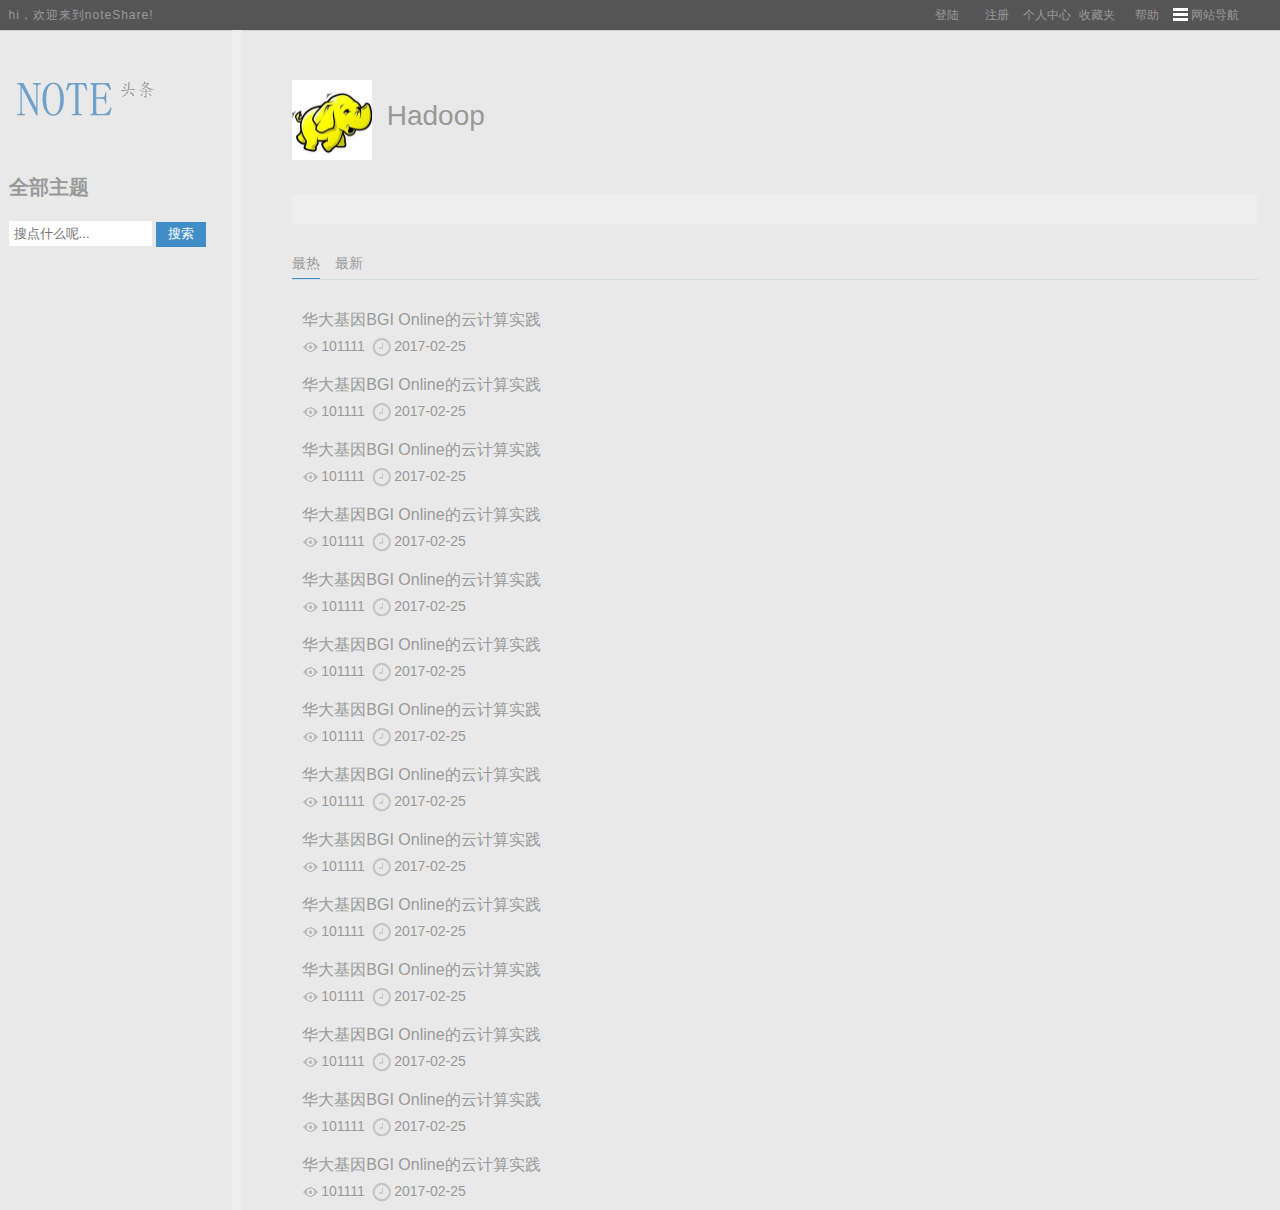
<file: src/main/webapp/noteshare/list-detail.html>
<!DOCTYPE html>
<html lang="en">
<head>
    <meta charset="UTF-8">
    <link rel="stylesheet" href="css/common.css" type="text/css"/>
    <link rel="stylesheet" href="css/list-dl.css" type="text/css"/>
    <title>Title</title>
</head>
<body>
<!--头部-->
<header id="head">
    <div class="head-center">
        <p>
            <span>
                hi，欢迎来到noteShare!
            </span>
        </p>
        <!--<h1 class="logo">noteshare</h1>-->
        <nav>
            <ul class="nav-ul">
                <li><a href="##">登陆</a></li>
                <li><a href="##">注册</a></li>
                <li><a href="##">个人中心</a></li>
                <li><a href="##">收藏夹</a></li>
                <li><a href="##">帮助</a></li>
                <li class="head-nav" id="site-nav"><span></span>网站导航
                    <div class="nav-title">
                        <ul>
                            <li>
                                <h3>前端</h3>
                                <a href="#" class="frist">HTML5</a>
                                <a href="#">CSS</a>
                                <a href="#">JAVASCRIPT</a>
                                <a href="#">HTML5</a>
                            </li>
                            <li>
                                <h3>后台</h3>
                                <a href="#" class="frist">JAVA</a>
                                <a href="#">PHP</a>
                                <a href="#">Python</a>
                                <a href="#">C</a>
                                <a href="#">C#</a>
                                <a href="#">Linux</a>
                            </li>
                            <li>
                                <h3>大数据</h3>
                                <a href="#" class="frist">Hadoop</a>
                                <a href="#">Spark</a>
                                <a href="#">Hive</a>
                                <a href="#">HBase</a>
                                <a href="#">Scala</a>
                                <a href="#">Kafka</a>
                            </li>
                            <li>
                                <h3>关于</h3>
                                <a href="#" class="frist">赞助站长</a>
                                <a href="#">程序员书籍推荐</a>
                                <a href="#">翻墙游览器插件</a>
                                <a href="#">广告合作</a>
                            </li>
                        </ul>

                    </div>
                </li>
            </ul>
        </nav>
    </div>
</header>

<div id="list-content">

    <div class="con-aside">
        <div class="null"></div>
        <div>
            <img src="images/tt_logo.png"/>
        </div>
        <div class="aside-con">
            <h4>全部主题</h4>
            <div class="list-search">
                <input type="text" name="name" placeholder="搜点什么呢..." />
                <input type="button" value="搜索">
            </div>
        </div>
    </div>
    <div class="con-con">
        <div class="null"></div>
        <div class="con-img">
            <img  src="images/hadoop.jpg"/>
            <span>Hadoop</span>
        </div>
        <div id="line"></div>
        <div class="con-til">
            <ul>
                <li class="active">
                    <a href="###">最热</a></li>
                <li><a href="###">最新</a></li>
            </ul>
        </div>
        <div class="til-con">
            <ul>
                <li>
                    <a href="">华大基因BGI Online的云计算实践</a>
                    <span>&nbsp;101111</span>
                    <span>2017-02-25</span>
                </li>
                <li>
                    <a href="">华大基因BGI Online的云计算实践</a>
                    <span>&nbsp;101111</span>
                    <span>2017-02-25</span>
                </li>
                <li>
                    <a href="">华大基因BGI Online的云计算实践</a>
                    <span>&nbsp;101111</span>
                    <span>2017-02-25</span>
                </li>
                <li>
                    <a href="">华大基因BGI Online的云计算实践</a>
                    <span>&nbsp;101111</span>
                    <span>2017-02-25</span>
                </li>
                <li>
                    <a href="">华大基因BGI Online的云计算实践</a>
                    <span>&nbsp;101111</span>
                    <span>2017-02-25</span>
                </li>
                <li>
                    <a href="">华大基因BGI Online的云计算实践</a>
                    <span>&nbsp;101111</span>
                    <span>2017-02-25</span>
                </li>
                <li>
                    <a href="">华大基因BGI Online的云计算实践</a>
                    <span>&nbsp;101111</span>
                    <span>2017-02-25</span>
                </li>
                <li>
                    <a href="">华大基因BGI Online的云计算实践</a>
                    <span>&nbsp;101111</span>
                    <span>2017-02-25</span>
                </li>
                <li>
                    <a href="">华大基因BGI Online的云计算实践</a>
                    <span>&nbsp;101111</span>
                    <span>2017-02-25</span>
                </li>
                <li>
                    <a href="">华大基因BGI Online的云计算实践</a>
                    <span>&nbsp;101111</span>
                    <span>2017-02-25</span>
                </li>
                <li>
                    <a href="">华大基因BGI Online的云计算实践</a>
                    <span>&nbsp;101111</span>
                    <span>2017-02-25</span>
                </li>
                <li>
                    <a href="">华大基因BGI Online的云计算实践</a>
                    <span>&nbsp;101111</span>
                    <span>2017-02-25</span>
                </li>
                <li>
                    <a href="">华大基因BGI Online的云计算实践</a>
                    <span>&nbsp;101111</span>
                    <span>2017-02-25</span>
                </li>
                <li>
                    <a href="">华大基因BGI Online的云计算实践</a>
                    <span>&nbsp;101111</span>
                    <span>2017-02-25</span>
                </li>
            </ul>
        </div>
    </div>
</div>
</body>
<script type="text/javascript" src="js/jquery-1.8.3.js"></script>
<script type="text/javascript" src="js/common.js"></script>
</html>
</file>
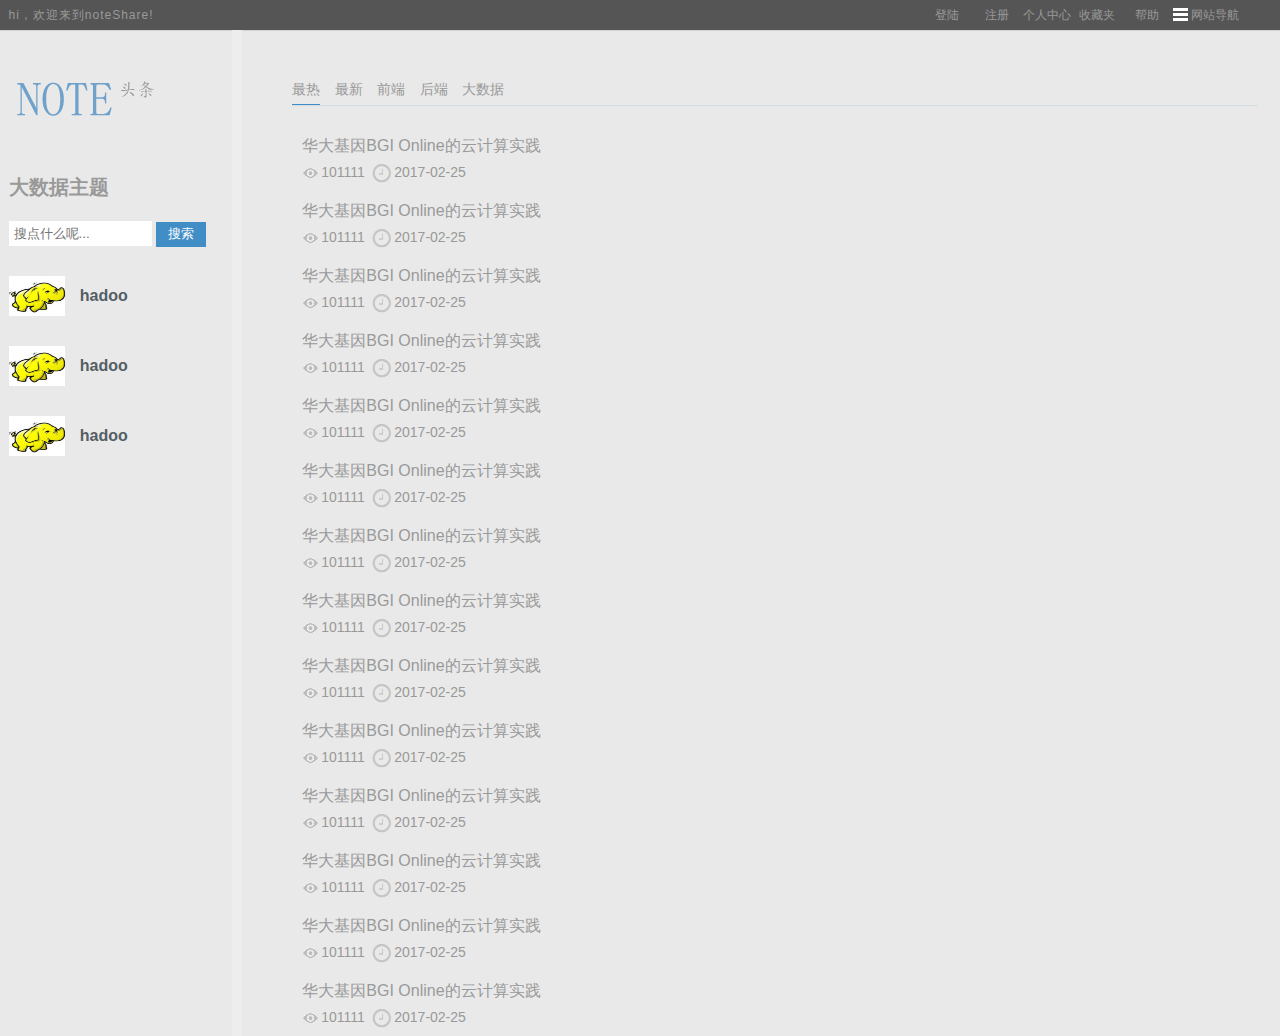
<file: src/main/webapp/noteshare/list.html>
<!DOCTYPE html>
<html lang="en">
<head>
    <meta charset="UTF-8">
    <link rel="stylesheet" href="css/common.css" type="text/css"/>
    <link rel="stylesheet" href="css/list.css" type="text/css"/>
    <title>Title</title>
</head>
<body>
<!--头部-->
<header id="head">
    <div class="head-center">
        <p>
            <span>
                hi，欢迎来到noteShare!
            </span>
        </p>
        <!--<h1 class="logo">noteshare</h1>-->
        <nav>
            <ul class="nav-ul">
                <li><a href="##">登陆</a></li>
                <li><a href="##">注册</a></li>
                <li><a href="##">个人中心</a></li>
                <li><a href="##">收藏夹</a></li>
                <li><a href="##">帮助</a></li>
                <li class="head-nav" id="site-nav"><span></span>网站导航
                    <div class="nav-title">
                        <ul>
                            <li>
                                <h3>前端</h3>
                                <a href="#" class="frist">HTML5</a>
                                <a href="#">CSS</a>
                                <a href="#">JAVASCRIPT</a>
                                <a href="#">HTML5</a>
                            </li>
                            <li>
                                <h3>后台</h3>
                                <a href="#" class="frist">JAVA</a>
                                <a href="#">PHP</a>
                                <a href="#">Python</a>
                                <a href="#">C</a>
                                <a href="#">C#</a>
                                <a href="#">Linux</a>
                            </li>
                            <li>
                                <h3>大数据</h3>
                                <a href="#" class="frist">Hadoop</a>
                                <a href="#">Spark</a>
                                <a href="#">Hive</a>
                                <a href="#">HBase</a>
                                <a href="#">Scala</a>
                                <a href="#">Kafka</a>
                            </li>
                            <li>
                                <h3>关于</h3>
                                <a href="#" class="frist">赞助站长</a>
                                <a href="#">程序员书籍推荐</a>
                                <a href="#">翻墙游览器插件</a>
                                <a href="#">广告合作</a>
                            </li>
                        </ul>

                    </div>
                </li>
            </ul>
        </nav>
    </div>
</header>

<div id="list-content">

    <div class="con-aside">
        <div class="null"></div>
        <div>
            <img src="images/tt_logo.png"/>
        </div>
        <div class="aside-con">
            <h4>大数据主题</h4>
            <div class="list-search">
                <input type="text" name="name" placeholder="搜点什么呢..." />
                <input type="button" value="搜索">
            </div>
            <ul>
                <li>
                    <a href=""><img src="images/hadoop.jpg" alt=""></a>
                    <a href="">hadoop</a>
                </li>
                <li>
                    <a href=""><img src="images/hadoop.jpg" alt=""></a>
                    <a href="">hadoop</a>
                </li>
                <li>
                    <a href=""><img src="images/hadoop.jpg" alt=""></a>
                    <a href="">hadoop</a>
                </li>
            </ul>
        </div>
    </div>
    <div class="con-con">
        <div class="null"></div>
        <div class="con-til">
            <ul>
                <li class="active">
                    <a href="###">最热</a></li>
                <li><a href="###">最新</a></li>
                <li><a href="###">前端</a></li>
                <li><a href="###">后端</a></li>
                <li><a href="###">大数据</a></li>
            </ul>
        </div>
        <div class="til-con">
            <ul>
                <li>
                    <a href="">华大基因BGI Online的云计算实践</a>
                    <span>&nbsp;101111</span>
                    <span>2017-02-25</span>
                </li>
                <li>
                    <a href="">华大基因BGI Online的云计算实践</a>
                    <span>&nbsp;101111</span>
                    <span>2017-02-25</span>
                </li>
                <li>
                    <a href="">华大基因BGI Online的云计算实践</a>
                    <span>&nbsp;101111</span>
                    <span>2017-02-25</span>
                </li>
                <li>
                    <a href="">华大基因BGI Online的云计算实践</a>
                    <span>&nbsp;101111</span>
                    <span>2017-02-25</span>
                </li>
                <li>
                    <a href="">华大基因BGI Online的云计算实践</a>
                    <span>&nbsp;101111</span>
                    <span>2017-02-25</span>
                </li>
                <li>
                    <a href="">华大基因BGI Online的云计算实践</a>
                    <span>&nbsp;101111</span>
                    <span>2017-02-25</span>
                </li>
                <li>
                    <a href="">华大基因BGI Online的云计算实践</a>
                    <span>&nbsp;101111</span>
                    <span>2017-02-25</span>
                </li>
                <li>
                    <a href="">华大基因BGI Online的云计算实践</a>
                    <span>&nbsp;101111</span>
                    <span>2017-02-25</span>
                </li>
                <li>
                    <a href="">华大基因BGI Online的云计算实践</a>
                    <span>&nbsp;101111</span>
                    <span>2017-02-25</span>
                </li>
                <li>
                    <a href="">华大基因BGI Online的云计算实践</a>
                    <span>&nbsp;101111</span>
                    <span>2017-02-25</span>
                </li>
                <li>
                    <a href="">华大基因BGI Online的云计算实践</a>
                    <span>&nbsp;101111</span>
                    <span>2017-02-25</span>
                </li>
                <li>
                    <a href="">华大基因BGI Online的云计算实践</a>
                    <span>&nbsp;101111</span>
                    <span>2017-02-25</span>
                </li>
                <li>
                    <a href="">华大基因BGI Online的云计算实践</a>
                    <span>&nbsp;101111</span>
                    <span>2017-02-25</span>
                </li>
                <li>
                    <a href="">华大基因BGI Online的云计算实践</a>
                    <span>&nbsp;101111</span>
                    <span>2017-02-25</span>
                </li>
            </ul>
        </div>
    </div>
</div>
</body>
<script type="text/javascript" src="js/jquery-1.8.3.js"></script>
<script type="text/javascript" src="js/common.js"></script>
</html>
</file>
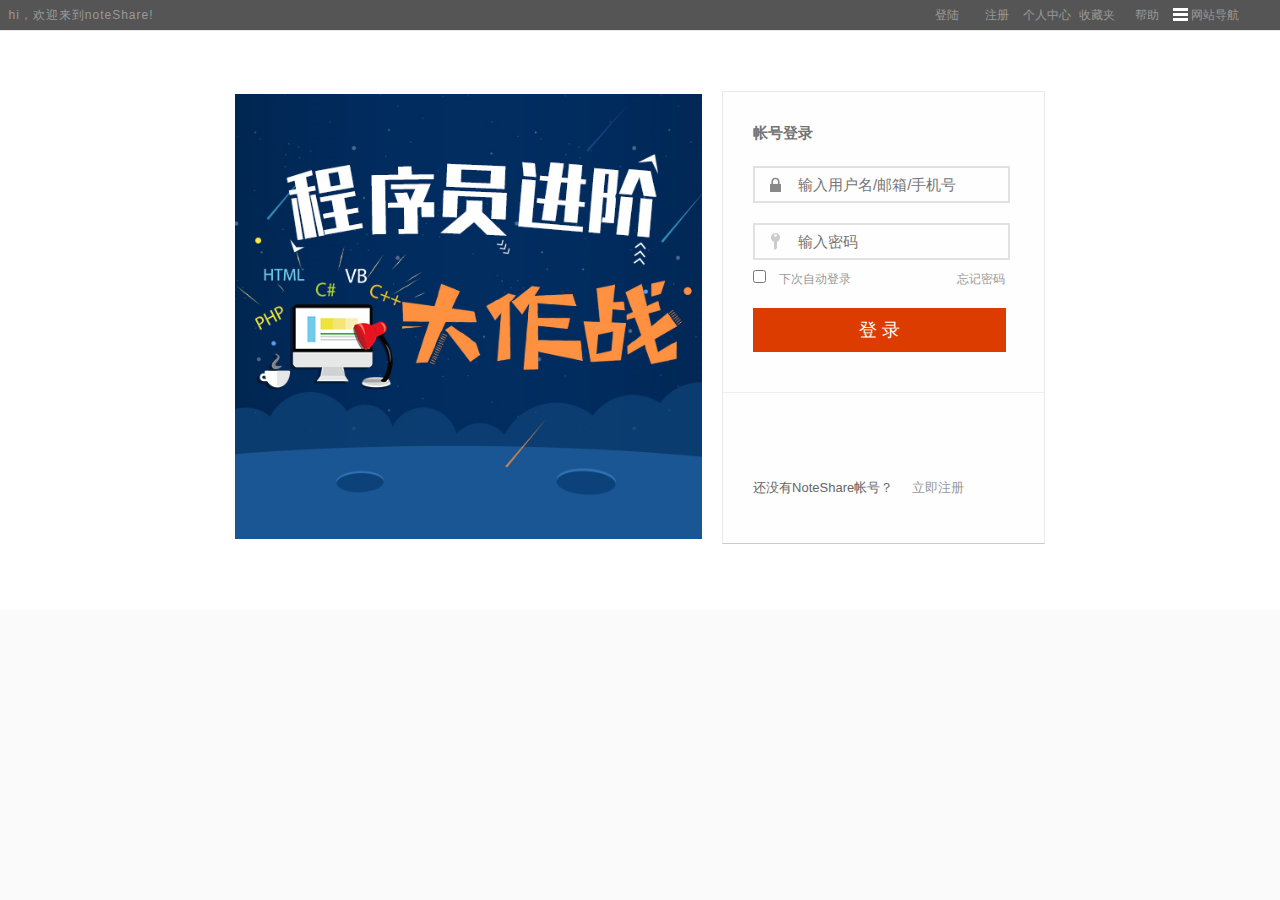
<file: src/main/webapp/noteshare/login.html>
<!DOCTYPE html>
<html lang="en">
<head>
    <meta charset="UTF-8">
    <link href="css/login.css" rel="stylesheet"/>
    <link rel="stylesheet" href="css/common.css" type="text/css"/>
    <title>Title</title>
</head>
<body>
<!--头部-->
<header id="head">
    <div class="head-center">
        <p>
            <span>
                hi，欢迎来到noteShare!
            </span>
        </p>
        <!--<h1 class="logo">noteshare</h1>-->
        <nav>
            <ul class="nav-ul">
                <li><a href="##">登陆</a></li>
                <li><a href="##">注册</a></li>
                <li><a href="##">个人中心</a></li>
                <li><a href="##">收藏夹</a></li>
                <li><a href="##">帮助</a></li>
                <li class="head-nav" id="site-nav"><span></span>网站导航
                    <div class="nav-title">
                        <ul>
                            <li>
                                <h3>前端</h3>
                                <a href="#" class="frist">HTML5</a>
                                <a href="#">CSS</a>
                                <a href="#">JAVASCRIPT</a>
                                <a href="#">HTML5</a>
                            </li>
                            <li>
                                <h3>后台</h3>
                                <a href="#" class="frist">JAVA</a>
                                <a href="#">PHP</a>
                                <a href="#">Python</a>
                                <a href="#">C</a>
                                <a href="#">C#</a>
                                <a href="#">Linux</a>
                            </li>
                            <li>
                                <h3>大数据</h3>
                                <a href="#" class="frist">Hadoop</a>
                                <a href="#">Spark</a>
                                <a href="#">Hive</a>
                                <a href="#">HBase</a>
                                <a href="#">Scala</a>
                                <a href="#">Kafka</a>
                            </li>
                            <li>
                                <h3>关于</h3>
                                <a href="#" class="frist">赞助站长</a>
                                <a href="#">程序员书籍推荐</a>
                                <a href="#">翻墙游览器插件</a>
                                <a href="#">广告合作</a>
                            </li>
                        </ul>

                    </div>
                </li>
            </ul>
        </nav>
    </div>
</header>
<div class="main">
    <div class="container container-custom">
        <div class="row wrap-login">
            <div class="login-banner"><a
                    href="" target="_blank"><img
                    src="images/login-banner.png" class="img-responsive"></a></div>
            <div class="login-user ">
                <div class="login-part">
                    <h3>帐号登录</h3>
                    <div class="user-info">
                        <div class="user-pass">

                            <form id="fm1" action="" method="post">

                                <input id="username" name="username" tabindex="1" placeholder="输入用户名/邮箱/手机号"
                                       class="user-name" type="text" value="">

                                <input id="password" name="password" tabindex="2" placeholder="输入密码" class="pass-word"
                                       type="password" value="" autocomplete="off">


                                <div class="error-mess" style="display:none;">
                                    <span class="error-icon"></span><span id="error-message"></span>
                                </div>


                                <div class="row forget-password">
                    	<span class="">
                        	<input type="checkbox" name="rememberMe" id="rememberMe" value="true" class="auto-login"
                                   tabindex="4">
                        	<label for="rememberMe">下次自动登录</label>
                        </span>
                                    <span class="forever"
                                          data-mod="popu_26">
                        	<a href=""
                               tabindex="5">忘记密码</a>
                        </span>
                                </div>
                                <input class="logging" accesskey="l" value="登 录" tabindex="6" type="button">
                            </form>
                        </div>
                    </div>
                    <div class="line"></div>
                    <div class="third-part tracking-ad" data-mod="popu_27">
                        <span><font color="red">  </font></span>
                        <i href="javascript:;"class="sina"></i>
                        <i id="linkedinAuthorizationUrl"
                           href="javascript:;"class="linkin"></i>
                        <i id="baiduAuthorizationUrl"
                           href="javascript:;" class="baidu"></i>
                        <i id="qqAuthorizationUrl"
                           href="javascript:;" class="qq"></i>
                        <i id="githubAuthorizationUrl"
                           href="javascript:;"class="github"></i>

                        <i id="wechatAuthorizationUrl" href="javascript:void(0)" onclick="show();" class="wechat"
                           target="_parent"></i>
                        <div class="register-now"><span>还没有NoteShare帐号？</span>
                            <span class="register tracking-ad" data-mod="popu_28">
	                	<a href="">立即注册</a>
	                </span>
                        </div>
                    </div>
                </div>
            </div>
        </div>
    </div>
</div>
</body>
<script type="text/javascript" src="js/jquery-1.8.3.js"></script>
<script type="text/javascript" src="js/common.js"></script>
</html>
</file>
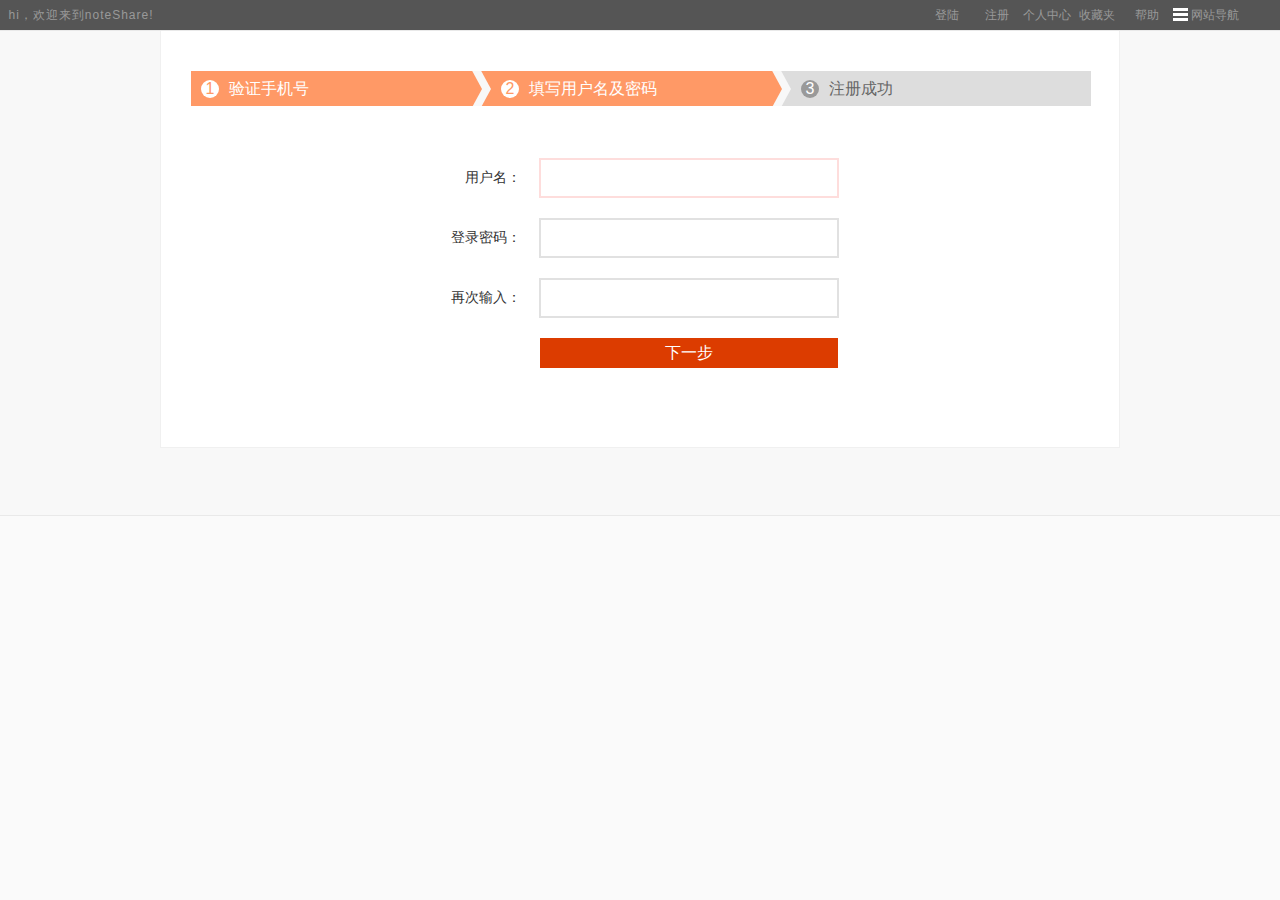
<file: src/main/webapp/noteshare/netRegister.html>
<!DOCTYPE html>
<html lang="en">
<head>
    <meta charset="UTF-8">
    <link rel="stylesheet" href="css/bootstrap.css">
    <link rel="stylesheet" href="css/register.css">
    <link rel="stylesheet" href="css/registerabout.css">
    <link rel="stylesheet" href="css/common.css">
    <title>Title</title>
</head>
<body>
<!--头部-->
<header id="head">
    <div class="head-center">
        <p>
            <span>
                hi，欢迎来到noteShare!
            </span>
        </p>
        <!--<h1 class="logo">noteshare</h1>-->
        <nav>
            <ul class="nav-ul">
                <li><a href="##">登陆</a></li>
                <li><a href="##">注册</a></li>
                <li><a href="##">个人中心</a></li>
                <li><a href="##">收藏夹</a></li>
                <li><a href="##">帮助</a></li>
                <li class="head-nav" id="site-nav"><span></span>网站导航
                    <div class="nav-title">
                        <ul>
                            <li>
                                <h3>前端</h3>
                                <a href="#" class="frist">HTML5</a>
                                <a href="#">CSS</a>
                                <a href="#">JAVASCRIPT</a>
                                <a href="#">HTML5</a>
                            </li>
                            <li>
                                <h3>后台</h3>
                                <a href="#" class="frist">JAVA</a>
                                <a href="#">PHP</a>
                                <a href="#">Python</a>
                                <a href="#">C</a>
                                <a href="#">C#</a>
                                <a href="#">Linux</a>
                            </li>
                            <li>
                                <h3>大数据</h3>
                                <a href="#" class="frist">Hadoop</a>
                                <a href="#">Spark</a>
                                <a href="#">Hive</a>
                                <a href="#">HBase</a>
                                <a href="#">Scala</a>
                                <a href="#">Kafka</a>
                            </li>
                            <li>
                                <h3>关于</h3>
                                <a href="#" class="frist">赞助站长</a>
                                <a href="#">程序员书籍推荐</a>
                                <a href="#">翻墙游览器插件</a>
                                <a href="#">广告合作</a>
                            </li>
                        </ul>

                    </div>
                </li>
            </ul>
        </nav>
    </div>
</header>
<div class="main">
    <div class="container container-custom">
        <div class="register-progress clearfix hidden-xs hidden-sm">
            <div class="pross pross-ok"><span class="index">1</span>验证手机号
                <div class="pross-dir pross-dir-bg"><span class="outside"></span><span class="inside"></span></div>
            </div>
            <div class="pross pross-ok"><span class="index">2</span>填写用户名及密码
                <div class="pross-dir"><span class="outside"></span><span class="inside"></span></div>
            </div>
            <div class="pross"><span class="index">3</span>注册成功
            </div>
        </div>
        <div class="register-info">
            <h3><span class="icon"></span></h3>
            <div class="user-info">
                <form method="post" id="fm1" name="userform" action="/account/mobileregister?action=saveMobileUser">
                    <span class="err" style="font-size:14px;color:red;"></span>
                    <ul>
                        <li><span>用户名：</span>
                            <input id="username" name="username" tabindex="1" class="user-name error" value="">
                        </li>
                        <li><span>登录密码：</span>
                            <input type="password" name="password" tabindex="2" class="password main-password" value="">
                        </li>
                        <li><span>再次输入：</span>
                            <input type="password" tabindex="3" class="password password-agin" name="confirmpassword" id="confirmpassword" value="">
                        </li>
                        <li><input type="hidden" name="mobile" value="17602121846"></li>
                        <li class="next-btn">
                            <span></span>
                            <input class="next-step" value="下一步" tabindex="4" type="button">
                        </li>
                    </ul>
                </form>
            </div>
            <div id="tooltip" class="tooltip-info"><span class="icon-border"></span><span class="icon-bg"></span><span class="strength"><em class="level">低</em><span></span><span></span><span></span></span><span class="state"></span><span class="mess"></span></div>
            <!--<div id="tooltip" class="tooltip-info error" style="left: 885.563px; top: 128px;"><span class="icon-border"></span><span class="icon-bg"></span><span class="strength"><em class="level">低</em><span></span><span></span><span></span></span><span class="state"></span><span class="mess">该用户名已经被注册!</span></div></div>-->
    </div>
</div>
</body>
</html>
</file>
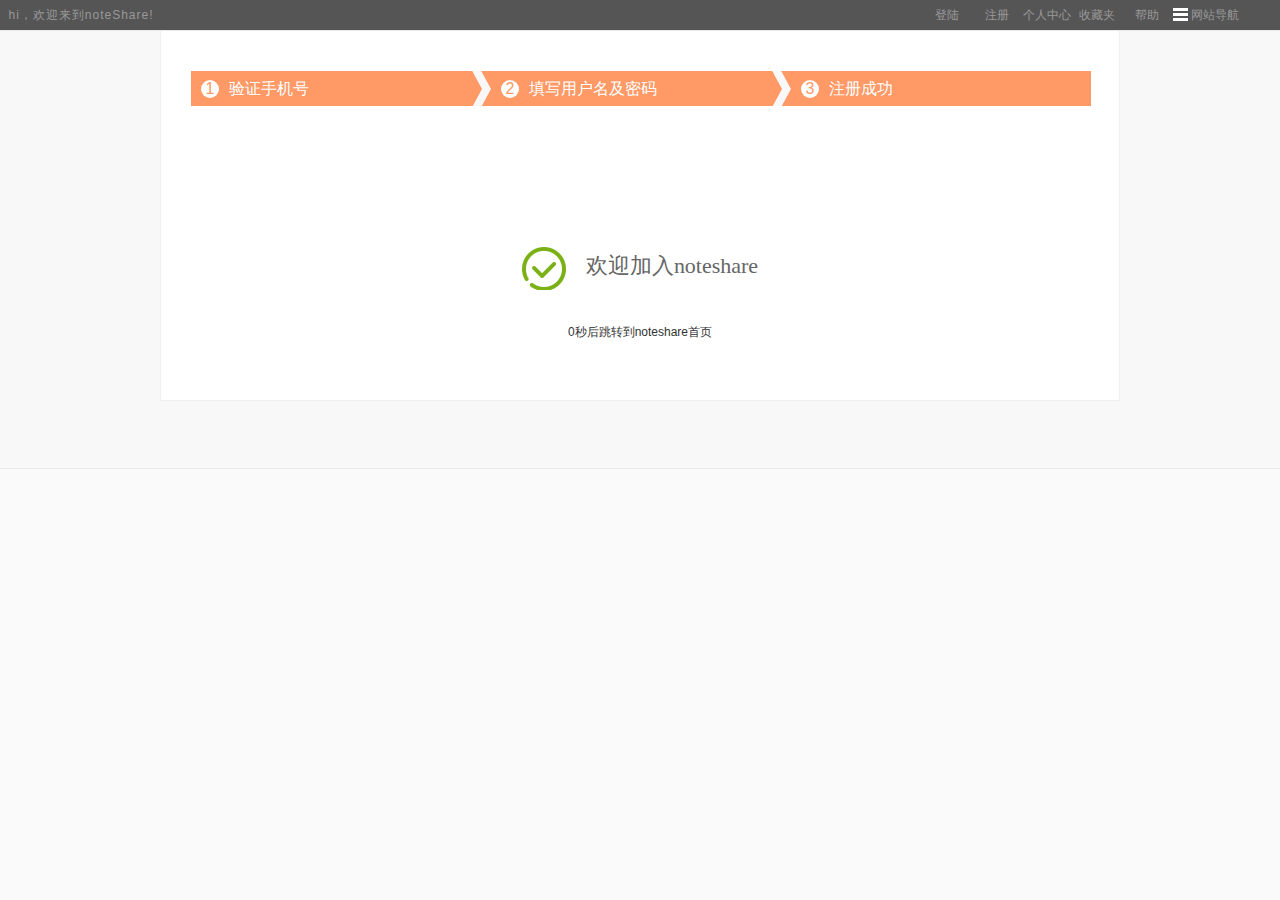
<file: src/main/webapp/noteshare/registersuccess.html>
<!DOCTYPE html>
<html lang="en">
<head>
    <meta charset="UTF-8">
    <link rel="stylesheet" href="css/bootstrap.css">
    <link rel="stylesheet" href="css/register.css">
    <link rel="stylesheet" href="css/registerabout.css">
    <link rel="stylesheet" href="css/success.css">
    <link rel="stylesheet" href="css/common.css">
    <title>Title</title>
</head>
<body>
<!--头部-->
<header id="head">
    <div class="head-center">
        <p>
            <span>
                hi，欢迎来到noteShare!
            </span>
        </p>
        <!--<h1 class="logo">noteshare</h1>-->
        <nav>
            <ul class="nav-ul">
                <li><a href="##">登陆</a></li>
                <li><a href="##">注册</a></li>
                <li><a href="##">个人中心</a></li>
                <li><a href="##">收藏夹</a></li>
                <li><a href="##">帮助</a></li>
                <li class="head-nav" id="site-nav"><span></span>网站导航
                    <div class="nav-title">
                        <ul>
                            <li>
                                <h3>前端</h3>
                                <a href="#" class="frist">HTML5</a>
                                <a href="#">CSS</a>
                                <a href="#">JAVASCRIPT</a>
                                <a href="#">HTML5</a>
                            </li>
                            <li>
                                <h3>后台</h3>
                                <a href="#" class="frist">JAVA</a>
                                <a href="#">PHP</a>
                                <a href="#">Python</a>
                                <a href="#">C</a>
                                <a href="#">C#</a>
                                <a href="#">Linux</a>
                            </li>
                            <li>
                                <h3>大数据</h3>
                                <a href="#" class="frist">Hadoop</a>
                                <a href="#">Spark</a>
                                <a href="#">Hive</a>
                                <a href="#">HBase</a>
                                <a href="#">Scala</a>
                                <a href="#">Kafka</a>
                            </li>
                            <li>
                                <h3>关于</h3>
                                <a href="#" class="frist">赞助站长</a>
                                <a href="#">程序员书籍推荐</a>
                                <a href="#">翻墙游览器插件</a>
                                <a href="#">广告合作</a>
                            </li>
                        </ul>

                    </div>
                </li>
            </ul>
        </nav>
    </div>
</header>
<div class="main">
    <div class="container container-custom">
        <div class="register-progress clearfix hidden-xs hidden-sm">
            <div class="pross pross-ok"><span class="index">1</span>验证手机号
                <div class="pross-dir pross-dir-bg"><span class="outside"></span><span class="inside"></span></div>
            </div>
            <div class="pross pross-ok"><span class="index">2</span>填写用户名及密码
                <div class="pross-dir pross-dir-bg"><span class="outside"></span><span class="inside"></span></div>
            </div>
            <div class="pross pross-ok"><span class="index">3</span>注册成功
            </div>
        </div>
        <div class="register-info">
            <h3><span class="icon"></span></h3>
            <div class="register-success">
                <div class="content">
                    <h2><span class="user icon-success-lg"></span>欢迎加入noteshare</h2>
                    <br><br>
                    <span id="show">0秒后跳转到noteshare首页</span>
                </div>
            </div>
        </div>
    </div>
</div>
</body>
</html>
</file>
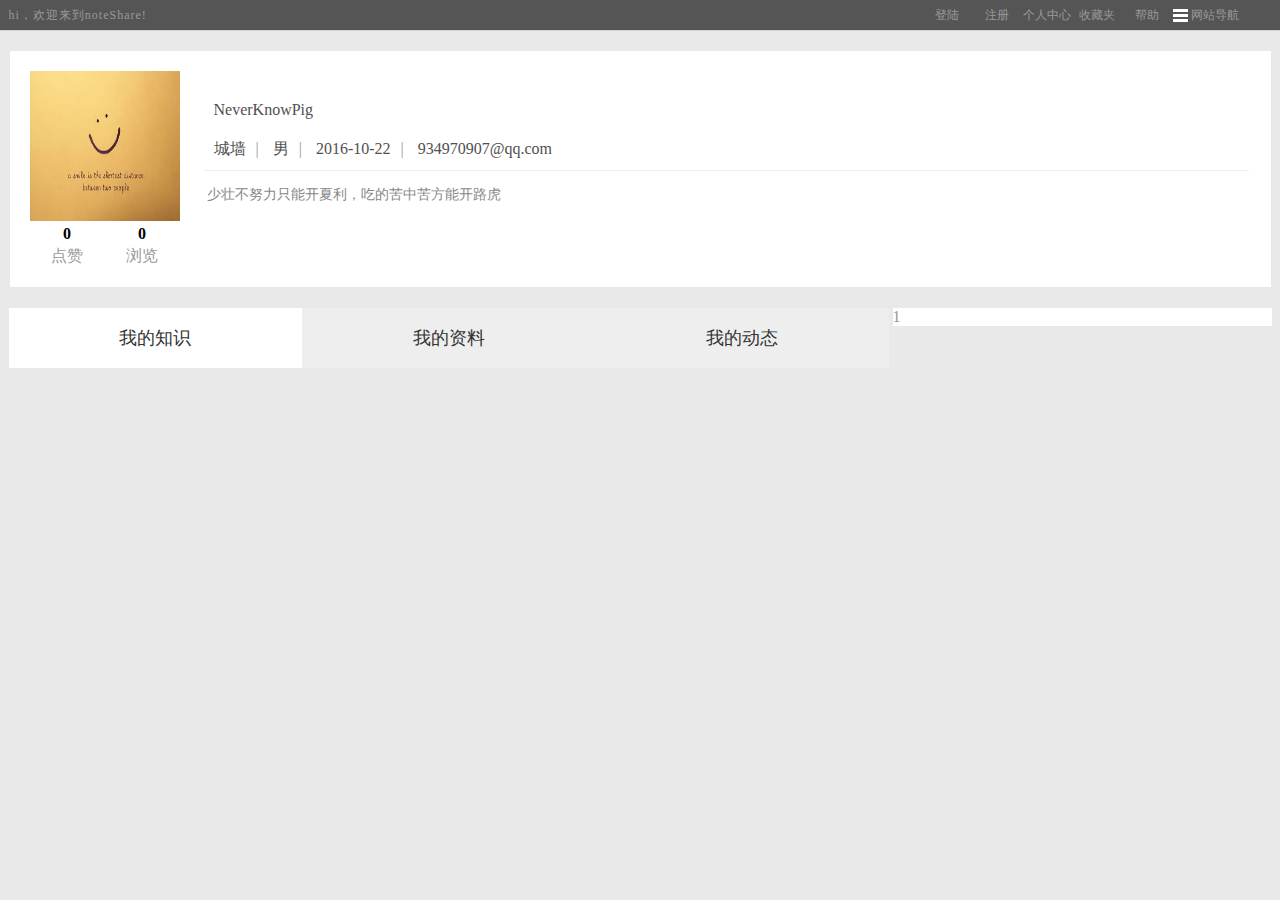
<file: src/main/webapp/noteshare/self.html>
<!DOCTYPE html>
<html lang="en">
<head>
    <meta charset="UTF-8">
    <link rel="stylesheet" href="css/common.css" type="text/css"/>
    <link rel="stylesheet" href="css/self.css" type="text/css"/>
    <title>个人中心</title>
</head>
<body>
<!--头部-->
<header id="head">
    <div class="head-center">
        <p>
            <span>
                hi，欢迎来到noteShare!
            </span>
        </p>
        <!--<h1 class="logo">noteshare</h1>-->
        <nav>
            <ul class="nav-ul">
                <li><a href="##">登陆</a></li>
                <li><a href="##">注册</a></li>
                <li><a href="##">个人中心</a></li>
                <li><a href="##">收藏夹</a></li>
                <li><a href="##">帮助</a></li>
                <li class="head-nav" id="site-nav"><span></span>网站导航
                    <div class="nav-title">
                        <ul>
                            <li>
                                <h3>前端</h3>
                                <a href="#" class="frist">HTML5</a>
                                <a href="#">CSS</a>
                                <a href="#">JAVASCRIPT</a>
                                <a href="#">HTML5</a>
                            </li>
                            <li>
                                <h3>后台</h3>
                                <a href="#" class="frist">JAVA</a>
                                <a href="#">PHP</a>
                                <a href="#">Python</a>
                                <a href="#">C</a>
                                <a href="#">C#</a>
                                <a href="#">Linux</a>
                            </li>
                            <li>
                                <h3>大数据</h3>
                                <a href="#" class="frist">Hadoop</a>
                                <a href="#">Spark</a>
                                <a href="#">Hive</a>
                                <a href="#">HBase</a>
                                <a href="#">Scala</a>
                                <a href="#">Kafka</a>
                            </li>
                            <li>
                                <h3>关于</h3>
                                <a href="#" class="frist">赞助站长</a>
                                <a href="#">程序员书籍推荐</a>
                                <a href="#">翻墙游览器插件</a>
                                <a href="#">广告合作</a>
                            </li>
                        </ul>

                    </div>
                </li>
            </ul>
        </nav>
    </div>
</header>
<div id="sf">
    <div class="sf-con">
    <i class="xg"><a href="">1</a></i>
        <dl>
            <dt class="sf-img">
                <i class="xg-img"><a href="">1</a></i>
                <img class="sf-icon" src="images/14.jpg"/>
                <div class="sf-ot">
                    <span class="zan">0</span>
                    <span class="look">0</span>
                    <i class="z">点赞</i>
                    <i>浏览</i>
                </div>
            </dt>
            <dd class="sf-dl">
                <span class="sf-name">
                    NeverKnowPig
                </span>
                <div class="sf-box">
                    <span>城墙</span>|
                    <span class="sex">男</span>|
                    <span>2016-10-22</span>|
                    <span>934970907@qq.com</span>
                </div>
                <span class="my">
                    少壮不努力只能开夏利，吃的苦中苦方能开路虎
                </span>
            </dd>
        </dl>
    </div>
</div>
<div id="sf-about">
    <div class="ab-left">
        <ul class="title">
            <li class="sel" value="myKnow">我的知识</li>
            <li value="myResource">我的资料</li>
            <li value="myDynamic">我的动态</li>
        </ul>
        <div class="li-con">
            <div class="myKnow my" >
                <div class="wraper">
                    <span class="fav">我的收藏</span>
                    <ul class="fav-con">
                        <li >
                            <span class="content"><a href="">如何打造类似数据虫巢官网系列教程之二：爬虫是怎么炼成的</a></span>
                            <span class="operte">
                                <i>2017-5-2</i>
                                <span class="op-edit">&nbsp;</span>
                                <span class="op-delete">&nbsp;</span>
                            </span>
                        </li><li >
                            <span class="content"><a href="">如何打造类似数据虫巢官网系列教程之二：爬虫是怎么炼成的</a></span>
                            <span class="operte">
                                <i>2017-5-2</i>
                                <span class="op-edit">&nbsp;</span>
                                <span class="op-delete">&nbsp;</span>
                            </span>
                        </li>
                        <li >

                        </li>
                    </ul>
                </div>
            </div>
            <div class="myResource my" >
                <div class="wraper">
                    <span class="contact">联系方式</span>
                    <ul class="fav-con">
                        <li class="con-box">
                            <ul class="con-dl">
                                <li><i>电子邮箱：</i>
                                    <span id="email">456464@fdf.com</span>
                                </li>
                                <li><i>手机号码：</i>
                                    <span id="phone">1215454878</span>
                                </li>
                                <li><i>QQ号码：</i>
                                    <span id="qq">123454678</span>
                                </li>
                                <li><i>微信号：</i>
                                    <span id="weixin">fdf454</span>
                                </li>
                            </ul>
                            <span class="operte">
                                <span class="op-edit">&nbsp;</span>
                            </span>
                        </li>
                    </ul>
                </div>
            </div>
            <div class="myDynamic my" >
                <div class="wraper">
                    <span class="record">浏览记录</span>
                    <ul class="fav-con">
                        <li >
                            <span class="content"><a href="">如何打造类似数据虫巢官网系列教程之二：爬虫是怎么炼成的</a></span>
                            <span class="operte">
                                <i>2017-5-2</i>
                                <span class="op-delete">&nbsp;</span>
                            </span>
                        </li><li >
                        <span class="content"><a href="">如何打造类似数据虫巢官网系列教程2222222222222222222222222222222222222222222222222之二：爬虫是怎么炼成的</a></span>
                        <span class="operte">
                                <i>2017-5-2</i>
                                <span class="op-delete">&nbsp;</span>
                            </span>
                    </li>
                        <li >

                        </li>
                    </ul>
                </div>
            </div>
        </div>
    </div>

    <div class="ab-right">
            1
    </div>
</div>
</body>
<script type="text/javascript" src="js/jquery-1.8.3.js"></script>
<script type="text/javascript" src="js/common.js"></script>
</html>
</file>
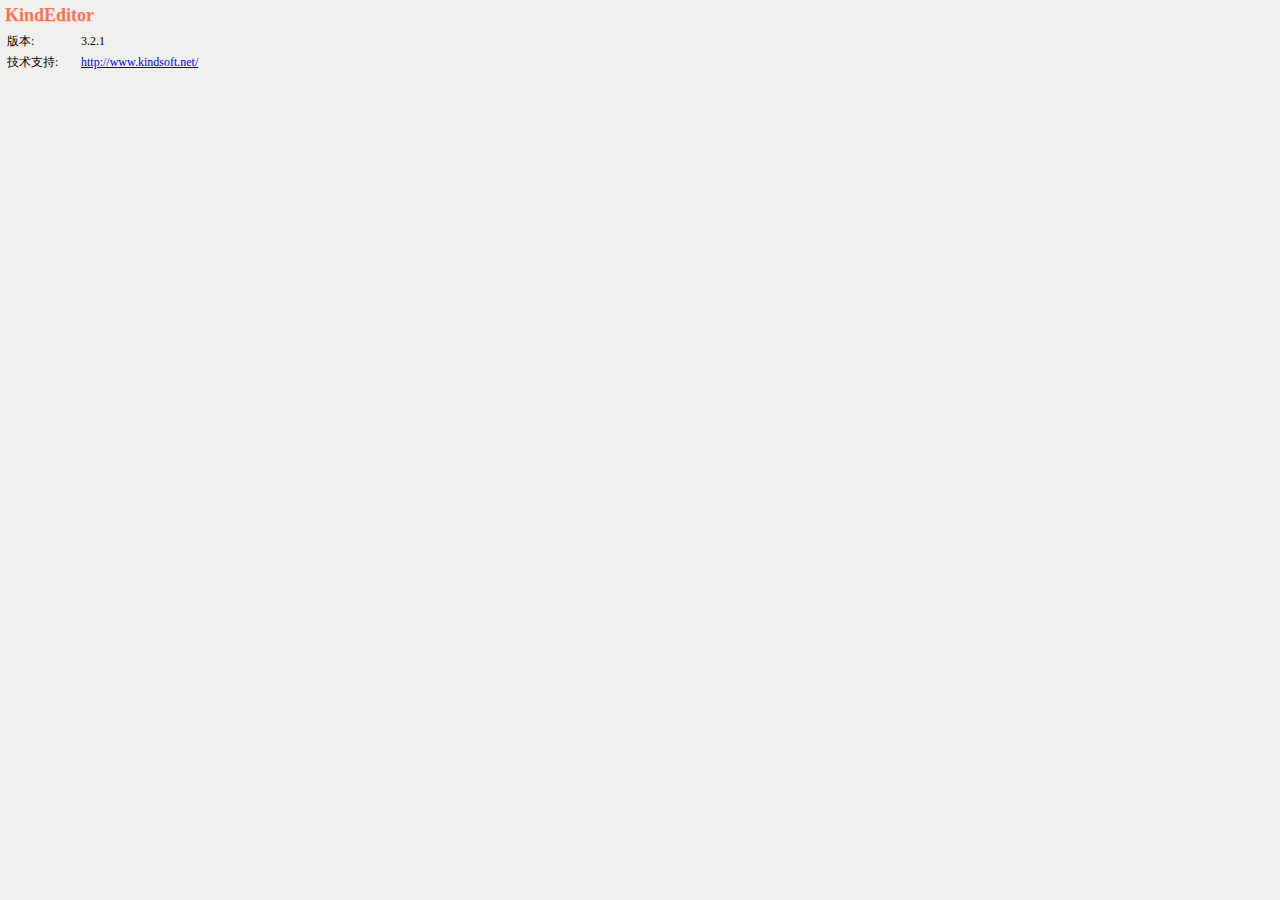
<file: src/main/webapp/resource/editor/plugins/about.html>
<!DOCTYPE html PUBLIC "-//W3C//DTD XHTML 1.0 Transitional//EN" "http://www.w3.org/TR/xhtml1/DTD/xhtml1-transitional.dtd">
<html xmlns="http://www.w3.org/1999/xhtml">
<head>
  <meta http-equiv="content-type" content="text/html; charset=utf-8" />
  <title>About</title>
  <style type="text/css" rel="stylesheet">
    body {
    font-size:12px;
    margin: 5px;
    background-color:#F0F0EE;
    }
    div.title {
    font-size: 18px;
    font-weight: bold;
    color: #FB7155;
    margin-bottom: 5px;
    }
    td.left {
    font-size: 12px;
    width: 70px;
    padding: 2px;
    }
    td.right {
    font-size: 12px;
    padding: 2px;
    }
  </style>
</head>
<body>
  <div class="title">KindEditor</div>
  <table border="0" cellpadding="0" cellspacing="0">
    <tr>
      <td class="left">版本: </td>
      <td class="right">3.2.1</td>
    </tr>
    <tr>
      <td class="left">技术支持: </td>
      <td class="right"><a href="http://www.kindsoft.net/" target="_blank">http://www.kindsoft.net/</a></td>
    </tr>
  </table>
</body>
</html>
</file>
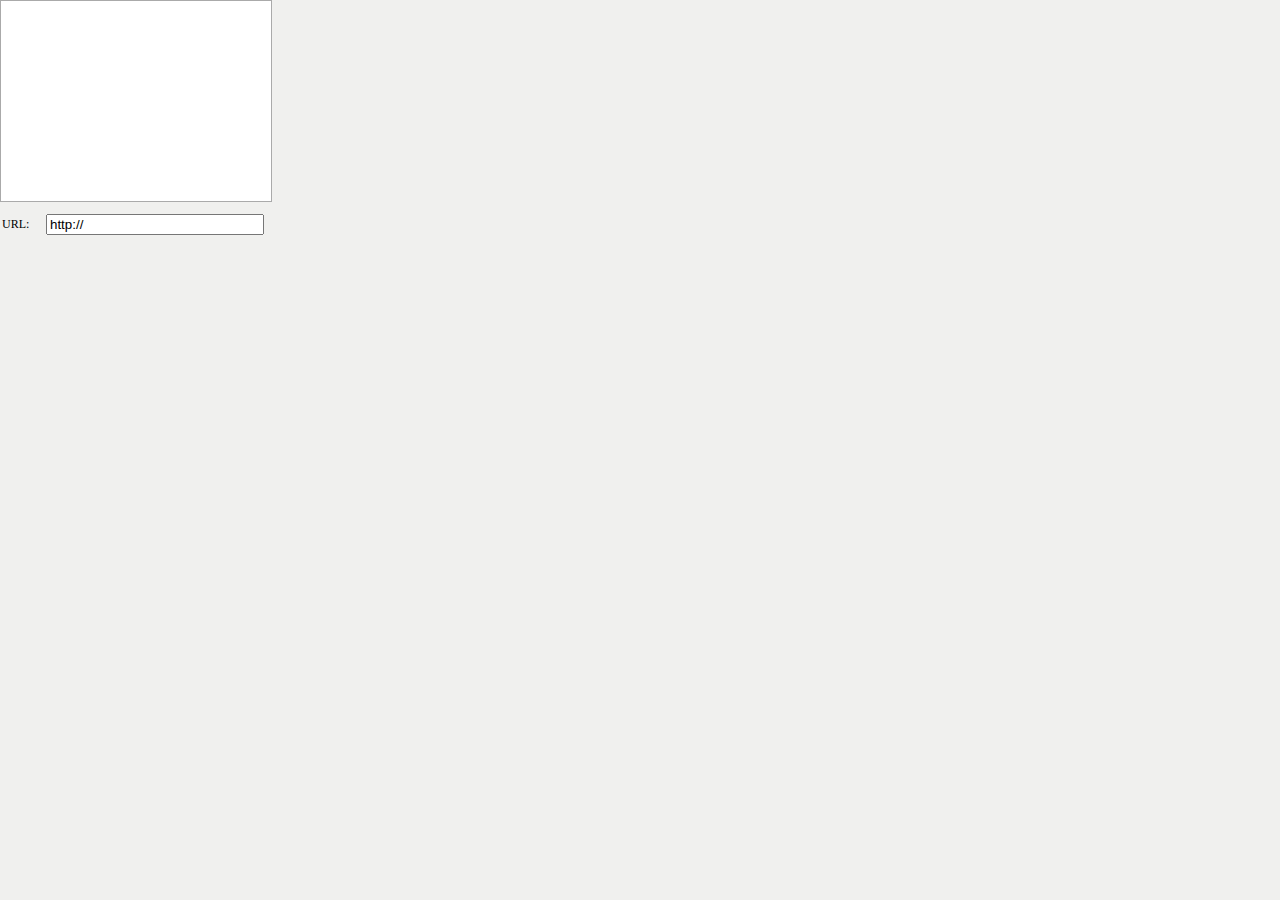
<file: src/main/webapp/resource/editor/plugins/flash.html>
<!DOCTYPE html PUBLIC "-//W3C//DTD XHTML 1.0 Transitional//EN" "http://www.w3.org/TR/xhtml1/DTD/xhtml1-transitional.dtd">
<html xmlns="http://www.w3.org/1999/xhtml">
<head>
  <meta http-equiv="content-type" content="text/html; charset=utf-8" />
  <title>Flash</title>
  <style type="text/css" rel="stylesheet">
    body {
    font-size:12px;
    margin: 0px;
    background-color:#F0F0EE;
    }
    td.left {
    font-size:12px;
    width: 40px;
    padding: 2px;
    }
    td.right {
    font-size:12px;
    padding: 2px;
    }
    div.preview {
    border: 1px solid #AAAAAA;
    background-color: #FFFFFF;
    width: 270px;
    height: 200px;
    margin: 0px 0px 10px 0px;
    }
    div.preview div {
    margin: 5px;
    }
  </style>
</head>
<body>
  <div class="preview"><div id="previewDiv"></div></div>
  <table border="0" cellpadding="0" cellspacing="0">
    <tr>
      <td class="left">URL:</td>
      <td class="right">
        <input type="text" id="url" name="url" value="http://" maxlength="255" style="width:210px;" />
      </td>
    </tr>
  </table>
</body>
</html>
</file>
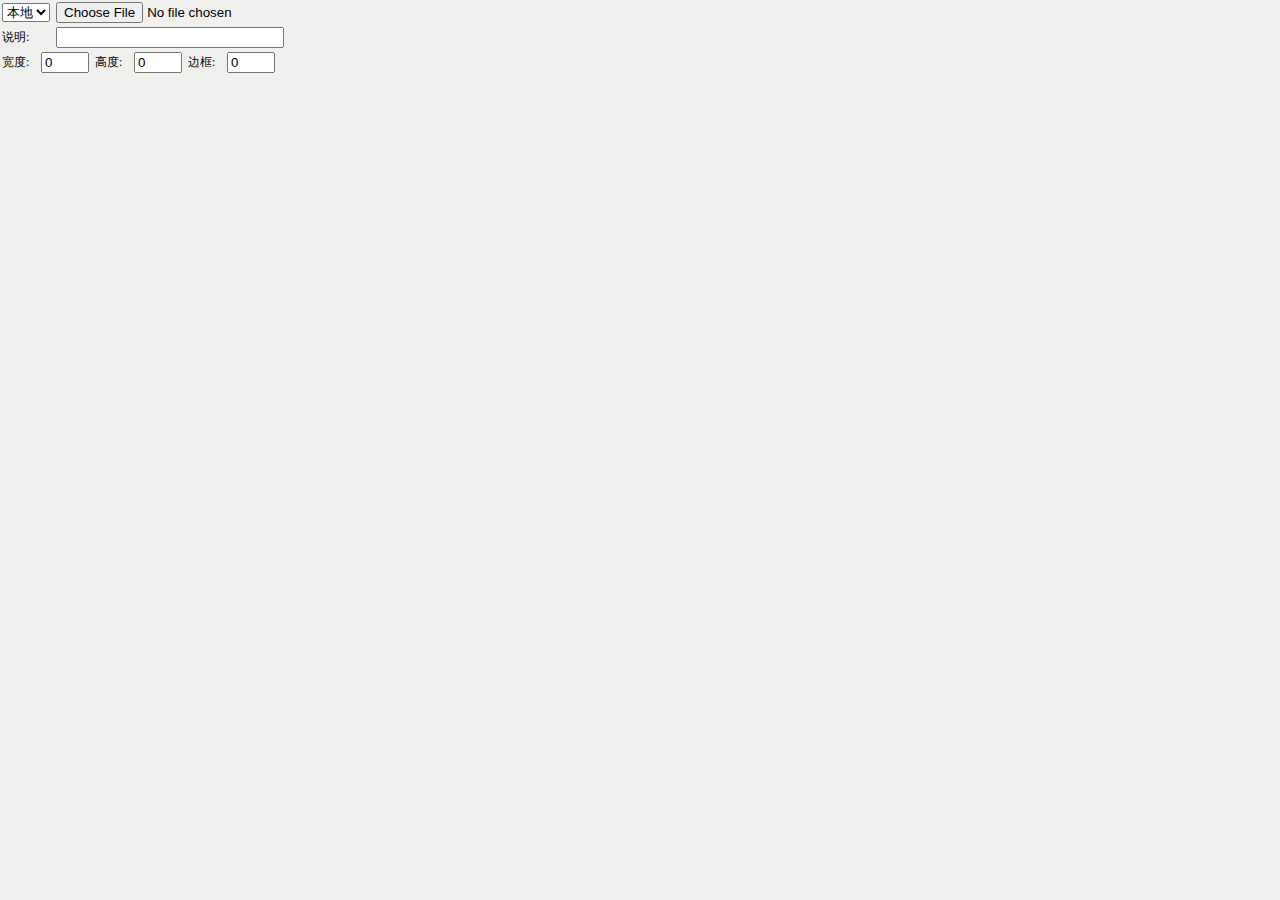
<file: src/main/webapp/resource/editor/plugins/image.html>
<!DOCTYPE html PUBLIC "-//W3C//DTD XHTML 1.0 Transitional//EN" "http://www.w3.org/TR/xhtml1/DTD/xhtml1-transitional.dtd">
<html xmlns="http://www.w3.org/1999/xhtml">
<head>
  <meta http-equiv="content-type" content="text/html; charset=utf-8" />
  <title>Image</title>
  <style type="text/css" rel="stylesheet">
    body {
    font-size:12px;
    margin: 0px;
    background-color:#F0F0EE;
    overflow: hidden;
    }
    td.left1 {
    font-size:12px;
    width: 50px;
    padding: 2px;
    }
    td.right1 {
    font-size:12px;
    padding: 2px;
    }
    td.left2 {
    font-size:12px;
    width: 35px;
    padding: 2px;
    }
    td.right2 {
    font-size:12px;
    padding: 2px;
    width: 50px;
    }
  </style>
  <script type="text/javascript">
    function changeType(obj) {
        if (obj.value == 1) {
            document.getElementById('url').style.display = 'none';
            document.getElementById('imgFile').style.display = 'block';
        } else {
            document.getElementById('url').style.display = 'block';
            document.getElementById('imgFile').style.display = 'none';
        }
    }
  </script>
</head>
<body>
  <form name="uploadForm" method="post" enctype="multipart/form-data" action="./../php/upload.php">
    <input type="hidden" id="editorId" name="id" value="" />
    <table border="0" cellpadding="0" cellspacing="0">
      <tr>
        <td class="left1">
          <select id="type" name="type" onchange="javascript:changeType(this);">
            <option value="1" selected="selected">本地</option>
            <option value="2">远程</option>
          </select>
        </td>
        <td class="right1">
          <input type="file" id="imgFile" name="imgFile" style="width:220px;" />
          <input type="text" id="url" name="url" value="http://" maxlength="255" style="width:220px;display:none;" />
        </td>
      </tr>
      <tr>
        <td class="left1">说明:</td>
        <td class="right1">
          <input type="text" id="imgTitle" name="imgTitle" value="" maxlength="100" style="width:220px;" />
        </td>
      </tr>
    </table>
    <table border="0" cellpadding="0" cellspacing="0">
      <tr>
        <td class="left2">宽度: </td>
        <td class="right2">
          <input type="text" name="imgWidth" id="imgWidth" value="0" maxlength="4" style="width:40px;" />
        </td>
        <td class="left2">高度: </td>
        <td class="right2">
          <input type="text" name="imgHeight" id="imgHeight" value="0" maxlength="4" style="width:40px;" />
        </td>
        <td class="left2">边框: </td>
        <td class="right2">
          <input type="text" name="imgBorder" id="imgBorder" value="0" maxlength="1" style="width:40px;" />
        </td>
      </tr>
    </table>
  </form>
</body>
</html>
</file>
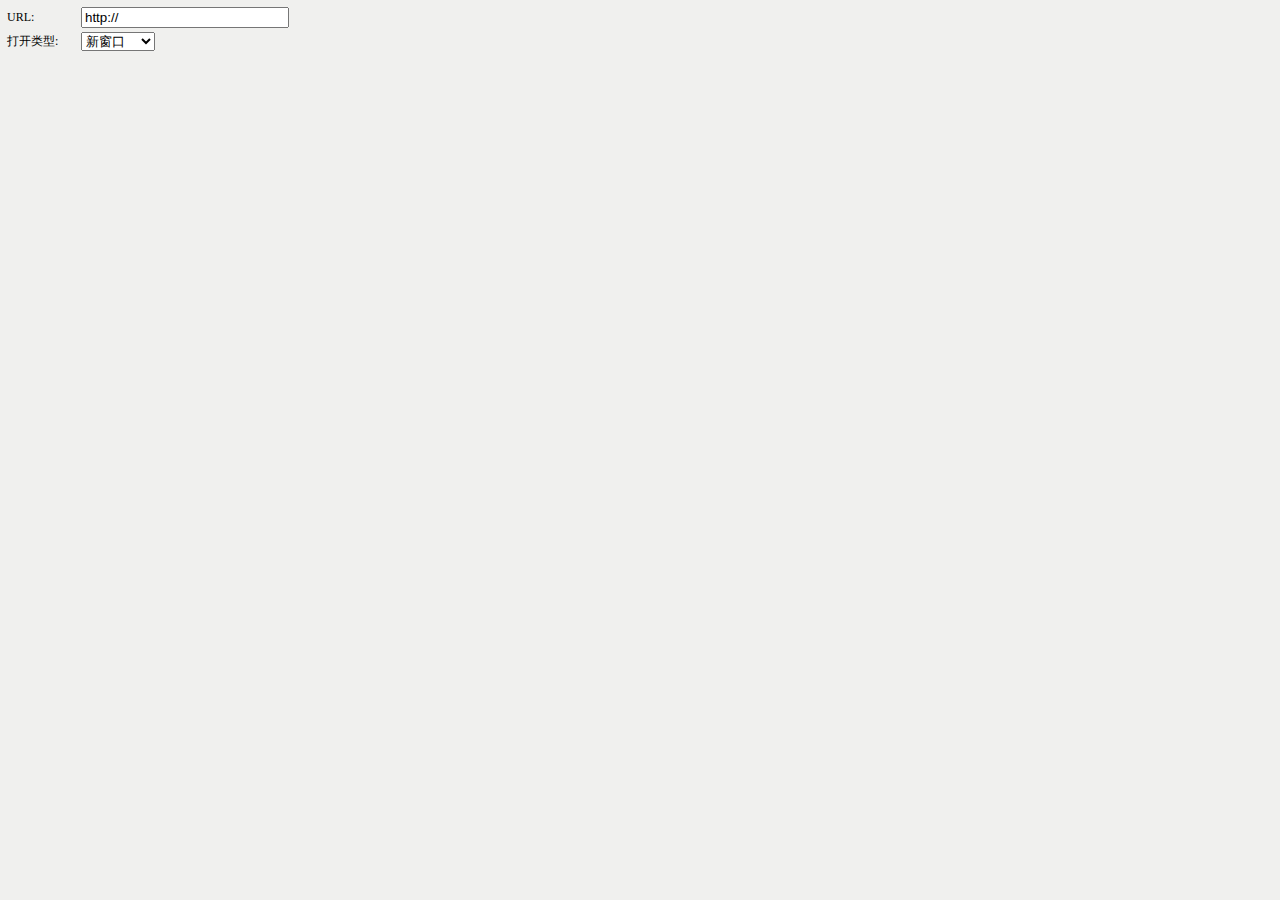
<file: src/main/webapp/resource/editor/plugins/link.html>
<!DOCTYPE html PUBLIC "-//W3C//DTD XHTML 1.0 Transitional//EN" "http://www.w3.org/TR/xhtml1/DTD/xhtml1-transitional.dtd">
<html xmlns="http://www.w3.org/1999/xhtml">
<head>
  <meta http-equiv="content-type" content="text/html; charset=utf-8" />
  <title>Link</title>
  <style type="text/css" rel="stylesheet">
    body {
    font-size:12px;
    margin: 5px;
    background-color:#F0F0EE;
    }
    td.left {
    font-size: 12px;
    width: 70px;
    padding: 2px;
    }
    td.right {
    padding: 2px;
    }
  </style>
</head>
<body>
  <table border="0" cellpadding="0" cellspacing="0">
    <tr>
      <td class="left">URL: </td>
      <td class="right"><input type="text" id="hyperLink" name="hyperLink" value="http://" style="width:200px;" /></td>
    </tr>
    <tr>
      <td class="left">打开类型: </td>
      <td class="right">
        <select id="linkType" name="linkType">
          <option value="_blank">新窗口</option>
          <option value="_self">当前窗口</option>
        </select>
      </td>
    </tr>
  </table>
</body>
</html>
</file>
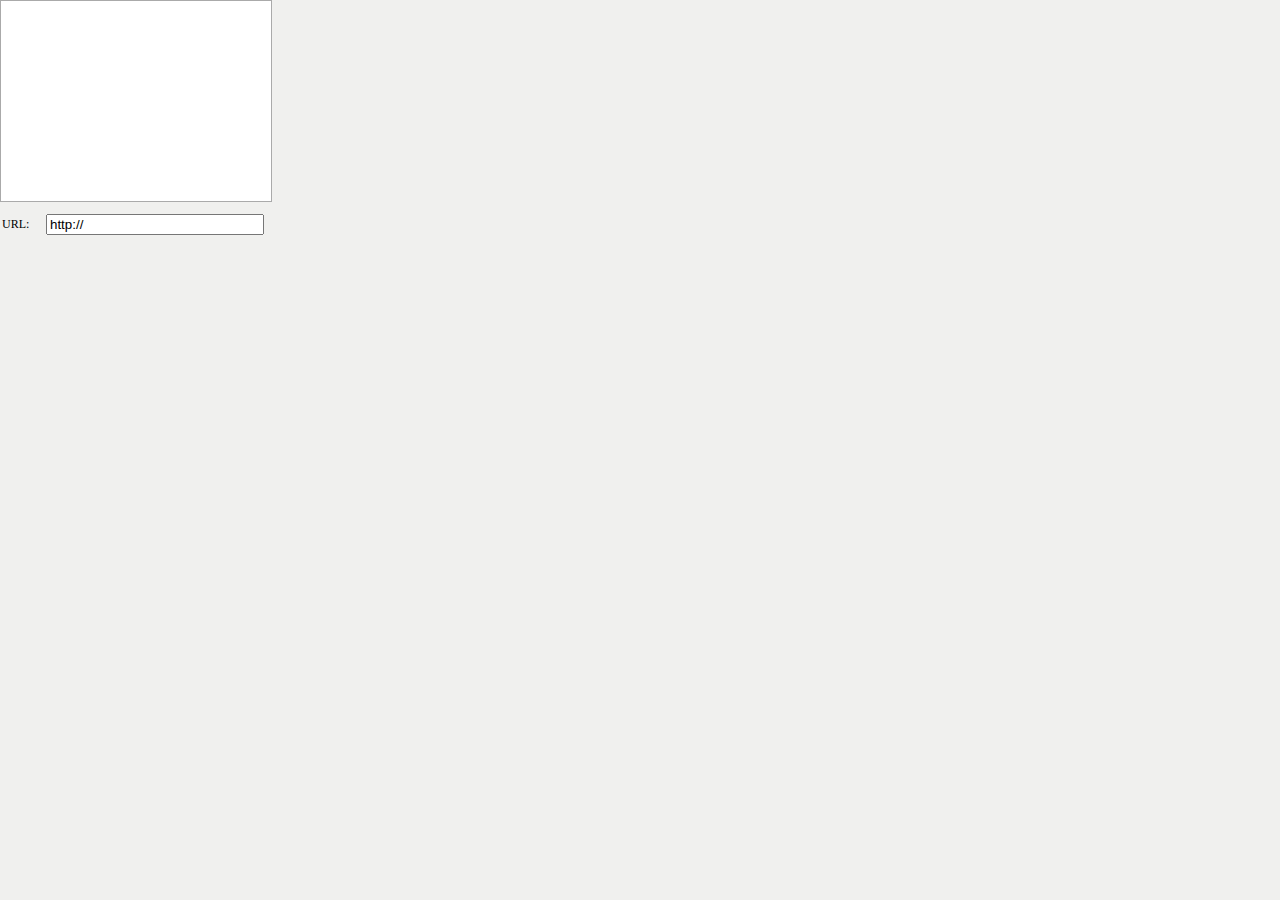
<file: src/main/webapp/resource/editor/plugins/media.html>
<!DOCTYPE html PUBLIC "-//W3C//DTD XHTML 1.0 Transitional//EN" "http://www.w3.org/TR/xhtml1/DTD/xhtml1-transitional.dtd">
<html xmlns="http://www.w3.org/1999/xhtml">
<head>
  <meta http-equiv="content-type" content="text/html; charset=utf-8" />
  <title>Media</title>
  <style type="text/css" rel="stylesheet">
    body {
    font-size:12px;
    margin: 0px;
    background-color:#F0F0EE;
    }
    td.left {
    font-size:12px;
    width: 40px;
    padding: 2px;
    }
    td.right {
    font-size:12px;
    padding: 2px;
    }
    div.preview {
    border: 1px solid #AAAAAA;
    background-color: #FFFFFF;
    width: 270px;
    height: 200px;
    margin: 0px 0px 10px 0px;
    }
    div.preview div {
    margin: 5px;
    }
  </style>
</head>
<body>
  <div class="preview"><div id="previewDiv"></div></div>
  <table border="0" cellpadding="0" cellspacing="0">
    <tr>
      <td class="left">URL:</td>
      <td class="right">
        <input type="text" id="url" name="url" value="http://" maxlength="255" style="width:210px;" />
      </td>
    </tr>
  </table>
</body>
</html>
</file>
<file: src/main/webapp/noteshare/css/common.css>
@charset "utf-8";
html{
    word-wrap: break-word;
}
body {
    background-color: #fafafa;
}

body, div, dl, dt, dd, ul, ol, li, h1, h2, h3, h4, h5, h6, pre, code, form, fieldset, legend, input, button, textarea, p, blockquote, th, td {
    font-family: "Helvetica Neue",Helvetica,Arial,sans-serif;
    margin: 0;
    padding: 0;
}

#head {
    width: 100%;
    min-width: 1263px;
    height: 30px;
    background-color: #555;
    box-shadow: 0px 0px 1px rgba(0, 0, 0, .6);
}

#head > .head-center {
    width: 1263px;
    margin: 0 auto;
}

#head > .head-center > p {
    font-size: 12px;
    color: #999;
    line-height: 30px;
    letter-spacing: 1px;
    float: left;
}

#head > .head-center nav > .nav-ul {
    float: right;
    height: 30px;
    width: 350px;

    text-align: center;
}

a {
    text-decoration: none;
    color: #999;
}

#head > .head-center nav > ul > li {
    width: 50px;
    list-style: outside none none;
    font-size: 12px;
    display: inline-block;
    color: #999;
    float: left;
    line-height: 30px;
}

#head > .head-center nav li.head-nav span {
    display: inline-block;
    width: 15px;
    height: 15px;
    background-color: red;
    margin-right: 3px;
    vertical-align: middle;
    background: url(../images/y.png) no-repeat 0px -903px;
}

#head .head-center nav li.head-nav .iconspan {
    background: url(../images/y.png) no-repeat 0px -947px;
}

#head > .head-center nav li.head-nav {
    width: 68px;
    position: relative;
}

#head > .head-center nav > ul > li a:hover {
    color: paleturquoise;
    text-decoration: underline;
}

#head .site-nav {
    background-color: #fff;
    box-shadow: 0px 0px 5px rgba(0, 0, 0, .6);
}

#head #site-nav {

    /*background: url(../img/y.png) no-repeat 0px -947px;*/
}

#head nav .nav-title {
    width: 600px;
    height: 200px;
    position: absolute;
    background-color: red;
    right: 0px;
    display: none;
    z-index: 9999;
    box-shadow: 0px 4px 5px rgba(0, 0, 0, .6);
}

#head .nav-title ul {
    list-style: outside none none;
    display: block;
    z-index: 9999;
    position: relative;
    background-color: #fff;
    width: 100%;
    height: 100%;

}

#head .nav-title ul li {
    display: inline-block;
    width: 20%;
    height: 100%;
    margin: 0 10px;
    overflow: hidden;
}

#head .nav-title li h3 {
    font-weight: inherit;
    font-size: 16px;
    color: #000;
    text-align: left;
}

#head .nav-title ul li a {
    border-top: 1px dashed #999;
    text-align: left;
    display: block;
    padding: 1.4px;
}

#head .nav-title ul li a.frist {
    border-top: 2px solid #999999;
}
/*---------------------------------------以上头部区域--------------------------------------------*/
</file>
<file: src/main/webapp/noteshare/css/list-dl.css>
@charset "utf-8";

html{
    word-wrap: break-word;
}
body {
    background-color: #e9e9e9;
}

body, div, dl, dt, dd, ul, ol, li, h1, h2, h3, h4, h5, h6, pre, code, form, fieldset, legend, input, button, textarea, p, blockquote, th, td {
    font-family: "Helvetica Neue",Helvetica,Arial,sans-serif;
    margin: 0;
    padding: 0;
    color: #999;
}
#list-content{
    width: 1263px;
    margin: 0 auto;
}
#list-content .con-aside{
    width: 18%;
    display: inline-block;
}
#list-content .con-aside .aside-con h4{
    font-size: 20px;
    padding-top: 50px;
    padding-bottom: 20px;
}
#list-content .con-aside .aside-con ul li{
    list-style: none;
    width: 100%;
    height: 40px;
    padding-bottom: 30px;
    overflow: hidden;
}
#list-content .con-aside .aside-con ul li a{
    width: 25%;
    height: 100%;
    color: #545e66;
    font-weight: bold;
    display: inline-block;
    overflow: hidden;
    line-height: 40px;
}
#list-content .con-aside .aside-con ul li a:first-child{
    padding-right: 10px;
}
#list-content .con-aside .aside-con ul li span{
    vertical-align: top;
}
#list-content .con-aside .aside-con ul li img{
    width: 100%;
    height: 100%;
    display: inline-block;
}
#list-content .con-aside .list-search{
    width: 90%;
    height: 25px;
    margin-bottom: 30px;
}
#list-content .con-aside .list-search input[type='text']{
    height: 100%;
    outline: none;
    width: 70%;
    border: 0px;
    text-indent: 5px;
    letter-spacing: 0;
}
#list-content .con-aside .list-search input[type='button']{
    height: 100%;
    width: 24.6%;
    outline: none;
    background-color: #418ec7;
    color: #fff;
    border: 0;
}
.null{
    width: 100%;
    height: 50px;
}



.active{
    border-bottom: 1px solid #418ec7;
}
#list-content .con-con{
    width: 81.2%;
    margin-left: -8px;
    vertical-align: top;
    display: inline-block;
    border-left: 10px solid rgba(237,237,237,0.9);
    padding-left: 50px;
    box-sizing: border-box;
}
#list-content .con-con .con-img{

}
#line{
    width: 100%;
    height: 30px;
    border-radius: 5px;
background-color: rgba(237,237,237,0.9);
    margin: 30px 0;
}
#list-content .con-con .con-img img{
    width: 80px;
    height: 80px;

}
#list-content .con-con .con-img span{
    display: inline-block;
    vertical-align: top;
    margin-top: 20px;
    padding-left: 10px;
    font-size: 28px;
}

#list-content .con-con .con-til ul li{
    list-style: none;
    display: inline-block;
    padding-bottom: 5px;
    margin-right: 10px;
}
#list-content .con-con .con-til ul li a{
    font-size: 14px;
}
#list-content .con-con  .til-con{
    width: 100%;
    border-top: 1px solid #d2dce3;
}
#list-content .con-con  .til-con li{
    list-style: none;
    width: 100%;
    height:60px;
    margin-bottom: 5px;
    padding-left: 10px;
}
#list-content .con-con  .til-con li:first-child{
    margin-top: 20px;
}
#list-content .con-con  .til-con li:hover{
    background-color: rgba(237,237,237,0.7);
}

#list-content .con-con  .til-con li a{
    box-sizing: content-box;
    display: inline-block;
    vertical-align: middle;
    padding-top: 10px;
    width: 100%;
    font-weight: 500;
}
#list-content .con-con  .til-con span:first-of-type{
    font-size: 14px;
    display: inline-block;
    margin-top: 7px;
    padding-left: 15px;
    background: url("../images/icon_v6.png") no-repeat 1px -560px ;
}
#list-content .con-con  .til-con span{
    font-size: 14px;
    display: inline-block;
    margin-top: 7px;
    padding-bottom: 3px;
    padding-left: 25px;
    background: url("../images/clock.PNG") no-repeat 0px -5px ;
}
#list-content .con-con  .til-con li a:hover{
    color: #418ec7;
}
</file>
<file: src/main/webapp/noteshare/css/list.css>
@charset "utf-8";

html{
    word-wrap: break-word;
}
body {
    background-color: #e9e9e9;
}

body, div, dl, dt, dd, ul, ol, li, h1, h2, h3, h4, h5, h6, pre, code, form, fieldset, legend, input, button, textarea, p, blockquote, th, td {
    font-family: "Helvetica Neue",Helvetica,Arial,sans-serif;
    margin: 0;
    padding: 0;
    color: #999;
}
#list-content{
    width: 1263px;
    margin: 0 auto;
}
#list-content .con-aside{
    width: 18%;
    display: inline-block;
}
#list-content .con-aside .aside-con h4{
    font-size: 20px;
    padding-top: 50px;
    padding-bottom: 20px;
}
#list-content .con-aside .aside-con ul li{
    list-style: none;
    width: 100%;
    height: 40px;
    padding-bottom: 30px;
    overflow: hidden;
}
#list-content .con-aside .aside-con ul li a{
    width: 25%;
    height: 100%;
    color: #545e66;
    font-weight: bold;
    display: inline-block;
    overflow: hidden;
    line-height: 40px;
}
#list-content .con-aside .aside-con ul li a:first-child{
    padding-right: 10px;
}
#list-content .con-aside .aside-con ul li span{
    vertical-align: top;
}
#list-content .con-aside .aside-con ul li img{
    width: 100%;
    height: 100%;
    display: inline-block;
}
#list-content .con-aside .list-search{
    width: 90%;
    height: 25px;
    margin-bottom: 30px;
}
#list-content .con-aside .list-search input[type='text']{
    height: 100%;
    outline: none;
    width: 70%;
    border: 0px;
    text-indent: 5px;
    letter-spacing: 0;
}
#list-content .con-aside .list-search input[type='button']{
    height: 100%;
    width: 24.6%;
    outline: none;
    background-color: #418ec7;
    color: #fff;
    border: 0;
}
.null{
    width: 100%;
    height: 50px;
}



.active{
    border-bottom: 1px solid #418ec7;
}
#list-content .con-con{
    width: 81.2%;
    margin-left: -8px;
    vertical-align: top;
    display: inline-block;
    border-left: 10px solid rgba(237,237,237,0.9);
    padding-left: 50px;
    box-sizing: border-box;
}

#list-content .con-con .con-til ul li{
 list-style: none;
    display: inline-block;
    padding-bottom: 5px;
    margin-right: 10px;
}
#list-content .con-con .con-til ul li a{
    font-size: 14px;
}
#list-content .con-con  .til-con{
    width: 100%;
    border-top: 1px solid #d2dce3;
}
#list-content .con-con  .til-con li{
    list-style: none;
    width: 100%;
    height:60px;
    margin-bottom: 5px;
    padding-left: 10px;
}
#list-content .con-con  .til-con li:first-child{
    margin-top: 20px;
}
#list-content .con-con  .til-con li:hover{
    background-color: rgba(237,237,237,0.7);
}

#list-content .con-con  .til-con li a{
    box-sizing: content-box;
    display: inline-block;
    vertical-align: middle;
    width: 100%;
    padding-top: 10px;
    font-weight: 500;
}
#list-content .con-con  .til-con span:first-of-type{
     font-size: 14px;
     display: inline-block;
     margin-top: 7px;
     padding-left: 15px;
     background: url("../images/icon_v6.png") no-repeat 1px -560px ;
 }
#list-content .con-con  .til-con span{
    font-size: 14px;
    display: inline-block;
    margin-top: 7px;
    padding-bottom: 3px;
    padding-left: 25px;
    background: url("../images/clock.PNG") no-repeat 0px -5px ;
}
#list-content .con-con  .til-con li a:hover{
    color: #418ec7;
}
</file>
<file: src/main/webapp/noteshare/css/login.css>
@charset "utf-8";

html, body, div, span, applet, object, iframe, h1, h2, h3, h4, h5, h6, p, blockquote, pre, a, abbr, acronym, address, big, cite, code, del, dfn, em, font, img, ins, kbd, q, s, samp, small, strike, strong, sub, sup, tt, var, dd, dl, dt, li, ol, ul, fieldset, form, label, legend, table, caption, tbody, tfoot, thead, tr, th, td {
    padding: 0px;
    margin: 0px;
    border: 0px;
    outline: 0px;
}

.main {
    min-width: 1263px;
    margin: 0 auto;
    background: url(../images/login-bg.png);
    padding: 60px 0 66px 0;
    border-top: 1px solid #e9e9e9;
    /*border-bottom: 1px solid #e9e9e9;*/
    font-size: 12px;
}
.main .user-info {
    padding: 0 30px;
}
.main .login-part {
    background: #fefefe;
    border: 1px solid #eaeaea;
    border-bottom: 1px solid #cbcbcb;
    /*border-top: none;*/
    box-shazdow: 1px 1px 1px #eaeaea;
}
.main .login-part h3 {
    margin: 0;
    margin-bottom: 23px;
    font-size: 1.25em;
    color: #747474;
    padding: 32px 30px 0 30px;
}
.main .line {
    background: #eee;
    height: 1px;
    margin-top: 40px;
}
.extends-input,
.user-name,
.pass-word {
    background: #fff;
    display: block;
    width: 100%;
    padding: 8px 0;
    border: 2px solid #e1e1e1;
    margin-bottom: 20px;
    font-weight: normal;
    text-indent: 43px;
    outline: 0;
    font-size: 1.25em;
    *line-height: 20px;
}

.extends-input, .validate-code {
    background: #fff;
    width: 40%;
    padding: 8px 0;
    border: 2px solid #e1e1e1;
    margin-bottom: 20px;
    margin-top: 20px;
    font-weight: normal;
    text-indent: 20px;
    outline: 0;
    font-size: 1.25em;
}
.code-img {
    width: 90px;
    height: 32px;
    margin-left: 10px;
}

.change-code {
    font-size: 1.1em;
    color: #999;
}
.extends-input:focus,
.user-name:focus,
.pass-word:focus,
.validate-code:focus {
    border: 2px solid #d6f1ff;
}
.error {
    border: 2px solid #fedddc;
}
.user-pass form {
    margin: 0;
    padding: 0;
    padding-right: 8px;
}
.user-name {
    background: url("../images/login-locked-icon.png") no-repeat 15px center;
}
.pass-word {
    background: url("../images/login-key-icon.png") no-repeat 15px center;
    margin-bottom: 0;
}
.error-mess {
    background: #fff0f0;
    border: 1px solid #ffd2d2;
    height: 26px;
    line-height: 26px;
    margin-top: 10px;
    color: #b74d46;
    width: 100%;
}
.error-mess .error-icon {
    display: inline-block;
    background: url("../images/login-logic-icons.png") no-repeat 0 0;
    width: 16px;
    height: 16px;
    vertical-align: middle;
    margin: -4px 5px 0 5px;
}
.forget-password {
    margin-top: 10px;
    color: #999;
    font-size: 1em;
    *padding: 0 10px;
}
.forget-password span {
    *padding: 0;
}
.forget-password input {
    margin-right: 10px;
    border: 1px solid #ccc;
}
.forget-password a {
    color: #999;
    text-decoration: none;
}
.forget-password a:hover {
    text-decoration: underline;
}
.forget-password .forget {
    text-align: right;
}
.logging {
    background: #dc3c00;
    display: block;
    height: 44px;
    line-height: 44px;
    color: #fff;
    text-align: center;
    margin-top: 20px;
    font-size: 1.5em;
    text-decoration: none;
    clear: both;
    width: 100%;
    border: none;
}

.logging:hover {
    background: #b43200;
    color: #fff;
    text-decoration: none;
}
.extends-third-part-icon,
.third-part .sina,
.third-part .linkin,
.third-part .baidu,
.third-part .qq,
.third-part .google,
.third-part .github,
.third-part .wechat{
    display: inline-block;
    background-repeat: no-repeat;
    margin-right: 5px;
    width: 32px;
    height: 32px;
}
.third-part {
    padding: 20px 52px 35px 30px;
}
.third-part span {
    display: block;
    font-size: 1.083em;
    color: #666;
    margin-bottom: 11px;
}
.third-part .sina {
    background-position: 0 0;
}
.third-part .linkin {
    background-position: -37px 0;
}
.third-part .baidu {
    background-position: -74px 0;
}
.third-part .qq {
    background-position: -112px 0;
}
.third-part .google {
    background-position: -149px 0;
}
.third-part .github {
    background-position: -186px 0;
}
.third-part .wechat {
    background-position: -224px 0;
}
.third-part .register-now {
    margin-top: 20px;
}
.third-part .register-now span {
    display: inline-block;
}
.third-part .register-now .register {
    text-align: right;
}
.third-part .register-now .register a {
    margin-left: 15px;
}

.wrap-login {
    display: table;
    margin: 0 auto;
}
.wrap-login .login-banner {
    display: table-cell;
    vertical-align: middle;
    padding-right: 20px;
}
.wrap-login .login-user {
    float: left;
}
.img-responsive{
    height: 445px;
    overflow: hidden;
}
.forever{
    display: inline-block;
    padding-left: 102px;
}
.pub_fo {
    margin-top: 0 !important;
}
</file>
<file: src/main/webapp/noteshare/css/register.css>
@charset "utf-8";
@media (min-width: 1200px) {
    .container-custom {
        width: 960px;
    }
}

.main {
    background: #f8f8f8;
    padding: 0px 0 67px 0;
    border-top: 1px solid #e9e9e9;
    border-bottom: 1px solid #e9e9e9;
    font-size: 12px;
    color: #333;
    font-family: 'Microsoft YaHei';
}

.main .container-custom {
    background: #fff;
    padding: 40px 0 0;
    border: 1px solid #f0f0f0;
    border-top: 0;
}

.main .register-info {
    background: #fff;
    padding: 0 0 59px 0;
    overflow: hidden;
}

.main .register-info h3 {
    font-size: 1.5em;
    font-weight: normal;
    border-bottom: 0px solid #f0f0f0;
    padding-bottom: 12px;
    padding-left: 68px;
    margin: 0;
    color: #333;
    font-family: 'Microsoft YaHei';
}

.main .register-info h3 .icon {
    display: none;
    background: url("../images/login-logic-icons.png") no-repeat -55px 0;
    margin-right: 10px;
    width: 16px;
    height: 16px;
    vertical-align: middle;
}

.main .register-info .cancel,
.main .register-info .continue {
    display: inline-block;
    background: #dc3c00;
    margin-right: 20px;
    color: #fff;
    text-align: center;
    text-decoration: none;
    width: 158px;
    height: 30px;
    line-height: 30px;
    vertical-align: text-bottom;
    font-size: 16px;
}

.main .register-info .cancel {
    margin-left: 274px;
}

.pub_fo {
    border-top: 0 !important;
    margin-top: 0 !important;
}

.register-progress {
    padding-left: 30px;
    overflow: hidden;
}

.register-progress .pross {
    position: relative;
    background: #ddd;
    float: left;
    width: 300px;
    height: 35px;
    line-height: 35px;
    color: #666;
    font-size: 16px;
    padding-left: 10px;
    overflow: hidden;
}

.register-progress .pross .index {
    background: #999;
    display: inline-block;
    width: 18px;
    height: 18px;
    line-height: 18px;
    -webkit-border-radius: 18px;
    -moz-border-radius: 18px;
    border-radius: 18px;
    color: #fff;
    text-align: center;
    margin-right: 10px;
}

.register-progress .pross .pross-dir {
    background: #ddd;
    position: absolute;
    top: -17px;
    right: -19px;
}

.register-progress .pross .pross-dir .outside,
.register-progress .pross .pross-dir .inside {
    display: inline-block;
    width: 0;
    height: 0;
    border-style: solid;
    border-width: 35px 19px;
}

.register-progress .pross .pross-dir .outside {
    border-color: transparent transparent transparent #f8f8f8;
}

.register-progress .pross .pross-dir .inside {
    border-color: transparent transparent transparent #ddd;
    margin-left: -47px;
}

.register-progress .pross-ok {
    background: #f96;
    color: #fff;
}

.register-progress .pross-ok .index {
    background: #fff;
    color: #f96;
}

.register-progress .pross-ok .pross-dir {
    background: #ddd;
}

.register-progress .pross-ok .pross-dir .outside {
    border-color: transparent transparent transparent #f8f8f8;
}

.register-progress .pross-ok .pross-dir .inside {
    border-color: transparent transparent transparent #f96;
}

.register-progress .pross-ok .pross-dir-bg {
    background: #ddd;
}

.extends-register-tooltip-icon,
.prompt .state,
.success .state,
.error .state,
.pass-word-strength .state {
    background-image: url(../images/icons.png);
    background-repeat: no-repeat;
    display: inline-block;
    width: 16px;
    height: 16px;
    vertical-align: middle;
    margin-right: 5px;
}

.extends-icon-border {
    position: absolute;
    border-style: solid;
    border-width: 8px;
    height: 0;
    width: 0;
    top: 8px;
}

.tooltip-info {
    display: none;
    position: absolute;
    max-width: 204px;
    _width: 204px;
    background-color: #fff;
    padding: 8px;
    color: #666;
    font-size: 0.75em;
}

.tooltip-info .mess {
    display: inline-block;
    width: 163px;
    vertical-align: top;
    text-align: left;
    font-size: 12px;
}

.prompt {
    display: block;
}

.prompt .strength {
    display: none;
}

.prompt .state {
    display: inline-block;
    background-position: -6px -11px;
}

.success {
    display: block;
    border: none;
}

.success span,
.success .mess {
    display: none;
}

.success .state {
    display: inline-block;
    background-position: -7px -83px;
}

.success .strength {
    display: none;
}

.error {
    display: block;
}

.error .state {
    background-position: -7px -48px;
}

.error .strength {
    display: none;
}

.pass-word-strength {
    display: block;
}

.pass-word-strength .strength {
    display: block;
    margin-bottom: 10px;
}

.pass-word-strength .strength em {
    font-style: normal;
    margin-right: 10px;
}

.pass-word-strength .strength span {
    display: inline-block;
    background: #ccc;
    width: 46px;
    height: 6px;
    margin-right: 4px;
}

.pass-word-strength .strength .red {
    background: #dc3c00;
}

.pass-word-strength .strength .green {
    background: #62aa00;
}

.pass-word-strength .state {
    display: inline-block;
    background-position: -7px -83px;
}

.bind-mobile {
    margin-top: 30px;
}

.bind-mobile ul {
    float: left;
    margin: 0 0 -20px;
}

.bind-mobile ul li {
    list-style: none;
    padding-bottom: 20px;
    vertical-align: middle;
    font-size: 1.166em;
    color: #333;
}

.bind-mobile ul li span {
    display: inline-block;
    vertical-align: middle;
}

.bind-mobile ul li em,
.bind-mobile ul li i {
    font-style: normal;
}

.bind-mobile .info {
    text-align: left;
}

.bind-mobile .info input {
    border: 1px solid #ccc;
    width: 298px;
    height: 35px;
    line-height: 35px;
    padding-left: 5px;
    font-size: 14px;
    color: #ccc;
}

.bind-mobile .info input:focus {
    color: #333;
}

.bind-mobile .info .err {
    padding-left: 350px;
}

.bind-mobile .info .tit {
    display: inline-block;
    width: 272px;
    padding-right: 5px;
    text-align: right;
}

.bind-mobile .info .code {
    width: 168px;
}

.bind-mobile .info .send-code {
    display: inline-block;
    background: #ddd;
    margin-left: 10px;
    width: 120px;
    height: 35px;
    line-height: 30px;
    font-size: 14px;
    white-space: nowrap;
    color: #333;
    text-align: center;
    text-decoration: none;
}

.bind-mobile .info .resend-code {
    position: relative;
    display: none;
}

.bind-mobile .info .resend-code a {
    display: inline-block;
    background: #ddd;
    margin-left: 10px;
    width: 120px;
    height: 35px;
    line-height: 35px;
    font-size: 14px;
    color: #333;
    text-align: center;
    text-decoration: none;
}

.bind-mobile .info .countdown {
    position: absolute;
    left: 12px;
    top: 50%;
    margin-top: 20px;
    white-space: nowrap;
    color: #adadad;
}

.bind-mobile .info .submit {
    display: inline-block;
    line-height: 30px;
    margin-right: 10px;
    color: #fff;
    text-align: center;
    text-decoration: none;
}

.bind-mobile .info .submit {
    margin-left: 274px;
    background: #dc3c00;
    width: 298px;
    height: 30px;
    line-height: 30px;
    vertical-align: text-bottom;
    font-size: 16px;
}

.bind-mobile .info .mail {
    margin-left: 274px;
}

.code-img {
    width: 90px;
    height: 32px;
    margin-left: 10px;
}

.change-code {
    font-size: 1em;
    margin-left: 5px;
    margin-top: 10px;
    color: #999;
}
</file>
<file: src/main/webapp/noteshare/css/registerabout.css>
.register-progress {
    padding-left: 30px;
    overflow: hidden;
}
.register-progress .pross {
    position: relative;
    background: #ddd;
    float: left;
    width: 300px;
    height: 35px;
    line-height: 35px;
    color: #666;
    font-size: 16px;
    padding-left: 10px;
    overflow: hidden;
}
.register-progress .pross .index {
    background: #999;
    display: inline-block;
    width: 18px;
    height: 18px;
    line-height: 18px;
    -webkit-border-radius: 18px;
    -moz-border-radius: 18px;
    border-radius: 18px;
    color: #fff;
    text-align: center;
    margin-right: 10px;
}
.register-progress .pross .pross-dir {
    background: #ddd;
    position: absolute;
    top: -17px;
    right: -19px;
}
.register-progress .pross .pross-dir .outside,
.register-progress .pross .pross-dir .inside {
    display: inline-block;
    width: 0;
    height: 0;
    border-style: solid;
    border-width: 35px 19px;
}
.register-progress .pross .pross-dir .outside {
    border-color: transparent transparent transparent #f8f8f8;
}
.register-progress .pross .pross-dir .inside {
    border-color: transparent transparent transparent #ddd;
    margin-left: -47px;
}
.register-progress .pross-ok {
    background: #f96;
    color: #fff;
}
.register-progress .pross-ok .index {
    background: #fff;
    color: #f96;
}
.register-progress .pross-ok .pross-dir {
    background: #ddd;
}
.register-progress .pross-ok .pross-dir .outside {
    border-color: transparent transparent transparent #f8f8f8;
}
.register-progress .pross-ok .pross-dir .inside {
    border-color: transparent transparent transparent #f96;
}
.register-progress .pross-ok .pross-dir-bg {
    background: #f96;
}
.extend-input,.user-info ul li .code,.user-info ul li .email,.user-info ul li .password,.user-info ul li .user-name {
    border: 2px solid #e1e1e1;
    width: 300px;
    padding: 8px 0;
    margin-left: 14px;
    color: #666;
    text-indent: 5px;
    outline: 0;
    vertical-align: middle
}
.error .state,.extends-register-tooltip-icon,.pass-word-strength .state,.prompt .state,.success .state {
    background-image: url(../images/icons.png);
    background-repeat: no-repeat;
    display: inline-block;
    width: 16px;
    height: 16px;
    vertical-align: middle;
    margin-right: 5px
}
.extends-icon-border {
    position: absolute;
    border-style: solid;
    border-width: 8px;
    height: 0;
    width: 0;
    top: 8px
}
.tooltip-info {
    display: none;
    position: absolute;
    max-width: 204px;
    background-color: #fff;
    padding: 8px;
    color: #666;
    font-size: .75em
}
.tooltip-info .mess {
    display: inline-block;
    width: 163px;
    vertical-align: top;
    text-align: left
}
.prompt {
    display: block
}
.prompt .strength {
    display: none
}
.prompt .state {
    display: inline-block;
    background-position: -6px -11px
}
.success {
    display: block;
    border: none
}
.success .mess,.success span {
    display: none
}
.success .state {
    display: inline-block;
    background-position: -7px -83px
}
.success .strength {
    display: none
}
.error {
    display: block
}
.error .state {
    background-position: -7px -48px
}
.error .strength {
    display: none
}
.pass-word-strength {
    display: block
}
.pass-word-strength .strength {
    display: block;
    margin-bottom: 10px
}
.pass-word-strength .strength em {
    font-style: normal;
    margin-right: 10px
}
.pass-word-strength .strength span {
    display: inline-block;
    background: #ccc;
    width: 46px;
    height: 6px;
    margin-right: 4px
}
.pass-word-strength .strength .green {
    background: #62aa00
}
.pass-word-strength .state {
    display: inline-block;
    background-position: -6px -11px
}
.user-info {
    text-align: center;
    font-size: 1.166em;
    padding-top: 40px
}
.user-info ul {
    margin: 0;
    padding: 0
}
.user-info ul li {
    list-style: none;
    margin-bottom: 20px
}
.user-info ul li span {
    display: inline-block;
    width: 80px;
    text-align: right
}
.user-info ul li .code:focus,.user-info ul li .email:focus,.user-info ul li .password:focus,.user-info ul li .user-name:focus {
    border: 1px solid #39c
}
.user-info ul li .code-title {
    margin-left: 20px
}
.user-info ul li .code-img {
    width: 100px;
    height: 42px;
    margin-left: 10px
}
.user-info ul li .code {
    width: 100px
}
.user-info ul li .change-code {
    font-size: 1em;
    margin-left: 5px;
    margin-top: 10px;
    color: #999
}
.user-info ul li .provision {
    text-align: left;
    width: 300px;
    font-size: .75em;
    color: #999
}
.user-info ul li .provision input {
    margin-right: 9px
}
.user-info ul li .provision a {
    margin-left: 9px
}
.user-info ul li .error {
    border: 2px solid #fedddc!important;
    display: inline
}
.user-info ul .provision-item {
    margin-top: -18px;
    padding-left: 20px;
    clear: both
}
.user-info ul .next-btn {
    font-size: 1.1428em;
    text-align: center
}
.user-info ul .next-btn span {
    width: 0;
    display: none
}
.user-info ul .next-btn .next-step {
    background: #dc3c00;
    display: inline-block;
    width: 298px;
    height: 30px;
    line-height: 30px;
    color: #fff;
    margin-left: 97px;
    border: 0
}
.user-info ul .next-btn .next-step:hover {
    text-decoration: none
}
</file>
<file: src/main/webapp/noteshare/css/success.css>
.sprite-icons {
}
body {
    background: #fff;
}
.register-success {
    background: #fff;
    text-align: center;
    padding-top: 128px;
}
.register-success div {
    background: #fff;
}
.register-success .content {
    text-align: center;
}
.register-success .content h2 {
    font-family: 'Microsoft YaHei';
    font-weight: normal;
    font-size: 1.833em;
    line-height: 0;
    color: #666;
}
.register-success .content .user {
    background: url("../images/bg_icons.png") no-repeat -206px 1px;
    display: inline-block;
    width: 44px;
    height: 44px;
    vertical-align: middle;
    margin-right: 20px;
}
.register-success .content .describe {
    line-height: 25px;
    margin: 32px auto;
    font-size: 13px;
    text-align: left;
    width: 474px;
}
.register-success .content .service {
    margin-top: 140px;
    font-family: 'Microsoft YaHei';
}
.register-success .content .service .blog,
.register-success .content .service .bbs,
.register-success .content .service .download,
.register-success .content .service .code,
.register-success .content .service .csto,
.register-success .content .service .club,
.register-success .content .service .ask,
.register-success .content .service .job,
.register-success .content .service .college {
    display: inline-block;
    white-space: nowrap;
    margin-left: 25px;
    text-align: center;
    font-size: 14px;
    color: #666;
    width: 58px;
    height: 58px;
    line-height: 142px;
}
.register-success .content .service .blog {
    background-position: -5px -141px;
}
.register-success .content .service .bbs {
    background-position: -5px -73px;
}
.register-success .content .service .download {
    background-position: -5px -549px;
}
.register-success .content .service .code {
    background-position: -5px -277px;
}
.register-success .content .service .csto {
    background-position: -5px -413px;
}
.register-success .content .service .club {
    background-position: -5px -209px;
}
.register-success .content .service .ask {
    background-position: -5px -5px;
}
.register-success .content .service .job {
    background-position: -5px -617px;
}
.register-success .content .service .college {
    background-position: -5px -345px;
}
</file>
<file: src/main/webapp/noteshare/css/self.css>
@charset "utf-8";
html{
    word-wrap: break-word;
    overflow-y: scroll;
}
body {
    background-color: #e9e9e9;
}

body, div, dl, dt, dd, ul, ol, li, h1, h2, h3, h4, h5, h6, pre, code, form, fieldset, legend, input, button, textarea, p, blockquote, th, td {
    font-family:"Microsoft YaHei";
    margin: 0;
    padding: 0;
    color: #999;
}
#sf{
    width: 1263px;
    margin: 0 auto;
    border: 1px solid #E8E8E8;
    margin-top: 20px;
    box-sizing: border-box;
    position: relative;
}
#sf .sf-con{
    background-color: #fff;
    width: 100%;
    box-sizing: border-box;
    padding: 20px 20px;
}
#sf .sf-con .sf-img{
display: inline-block;
    padding-right: 20px;
    position: relative;
}
#sf .sf-con .sf-img .sf-ot{
text-align: center;
}
#sf .sf-con .sf-img .xg-img{
    position: absolute;
    left: 37%;
    background: url("../images/xg.PNG") no-repeat 1px 4px;
    width: 26px;
    height: 26px;
    background-color: #333;
    opacity: .6;
    border-radius: 13px;
    display: none;
    cursor: pointer;
    box-shadow: 0px 0px 5px rgba(0, 0, 0, .3);
    top:60%;
 }
#sf .sf-con .sf-img .xg-img a{
    display: block;
    width: 100%;
    height: 100%;
}
#sf .sf-con .sf-img .sf-ot span{
    display: inline-block;
    width: 50%;
    text-align: center;
    color: #000;
    font-weight: bold;
}
#sf .sf-con .sf-img .sf-ot span.zan{
    float: left;
}

#sf .sf-con .sf-img .sf-ot i{
    display: inline-block;
    width: 50%;
    text-align: center;
    font-style: normal;
    padding-top: 3px;
}
#sf .sf-con .sf-img .sf-ot i.z{
    float: left;
}
#sf .sf-con .sf-img .sf-icon{
    width: 150px;
    height: 150px;
}
#sf .sf-con .sf-dl{
    width: 85.6%;
    display: inline-block;
    vertical-align: top;
}

#sf .sf-con .sf-dl span{
    color: #505050;
    padding: 10px;
}
#sf .sf-con .sf-dl .sf-box{
    display: inline-block;
    width: 100%;
    padding: 10px 0;
    border-bottom: 1px solid #eee;
}
#sf .sf-con .sf-dl span.sf-name{
    display: block;
    margin-top: 20px;
}
#sf .sf-con .sf-dl .my{
    display: inline-block;
    color: #888;
    font-size: 14px;
    font-weight: inherit;
    padding: 15px 3px;
}
#sf .sf-con .xg{
    position: absolute;
    right: 25px;
    display: none;
    background: url("../images/xg.PNG") no-repeat -3px 2px;
    padding: 4px 5px 0px 8px;
}
#sf:hover .xg{
    display: block;
    cursor: pointer;
}
#sf:hover .xg a{
    display: block;
}

#sf-about{
    width: 1263px;
    background-color: #fff;
    margin: 0 auto;

    margin-top: 20px;
}
#sf-about .ab-left{
    width: 70%;
    float: left;
    overflow: hidden;
}

#sf-about .ab-left .title li{
    list-style: none;
    width:33.2%;
    text-align: center;
    height: 60px;
    float: left;
    line-height: 60px;
    background-color: #eee;
    cursor: pointer;
    font-size: 18px;
    color: #333;
}
#sf-about .li-con{
    background-color: #fff;
    clear: left;
    box-sizing: border-box;
    width: 99.6%;
}
#sf-about .li-con .myKnow .wraper span.fav{
    display: block;
    color: #333;
    box-sizing: border-box;
    padding: 20px 20px 10px 20px;
    border-bottom: 1px solid #eee;
}

#sf-about .ab-left ul li.sel{
    background-color: #fff;
}
#sf-about .ab-right{
    width: 30%;
    background-color: #fff;
    float: right;
}
#sf-about .li-con .myKnow .wraper .fav-con li{
    width: 100%;
    padding: 40px 0px 40px 20px;
    overflow: hidden;
    border-bottom: 1px solid #eee;
    box-sizing: border-box;
    position: relative;
}
#sf-about .li-con .myKnow .wraper .fav-con li span{
    display: inline-block;
    font-size: 14px;
}
#sf-about .li-con .myKnow .wraper .fav-con li span a{
    color: #418ec7;
}
#sf-about .li-con .myKnow .wraper .fav-con li span.operte{
    position: absolute;
    right: 0px;
}
#sf-about .li-con .myKnow .wraper .fav-con li span.operte span{
    display: inline-block;
    cursor: pointer;
}
#sf-about .li-con .myKnow .wraper .fav-con li span.operte .op-edit{
    padding: 1px 17px 1px 1px;
    background: url("../images/xg.PNG") no-repeat -3px 1px;
    margin-right: 8px;
}
#sf-about .li-con .myKnow .wraper .fav-con li span.operte .op-delete{
    padding: 1px 10px 1px 0;
    background: url("../images/recycle.PNG") no-repeat -3px -1px;
    margin-right: 20px;
}
#sf-about .li-con .myKnow .wraper .fav-con li span.operte i{
    font-style: normal;
    font-size: 12px;
    margin-right: 20px;
}

#sf-about .li-con .myResource .wraper .fav-con li.con-box{
    width: 99.6%;
    padding: 40px 0px 10px 20px;
    overflow: hidden;
    border-bottom: 1px solid #eee;
    box-sizing: border-box;
    position: relative;

    list-style: none;
}

#sf-about .li-con .myResource .wraper .fav-con li span.operte .op-edit{
    padding: 1px 17px 1px 1px;
    background: url("../images/xg.PNG") no-repeat -3px 1px;
    position: absolute;
    right: 20px;
    cursor: pointer;
    top:10px;
}
#sf-about .li-con .myResource .wraper .fav-con li span.operte{
    display: none;
}
#sf-about .li-con .myResource .wraper .fav-con li.con-box:hover .operte{
    display: block;
}
#sf-about .li-con .myResource .wraper span.contact{
    display: block;
    color: #333;
    padding: 20px 20px 10px 20px;
    border-bottom: 1px solid #eee;
}
#sf-about .li-con .myResource .wraper .fav-con .con-box  li{
list-style: none;
    float: left;
    width: 48%;
    overflow: hidden;
    white-space: nowrap;
    text-overflow: ellipsis;
    margin-bottom: 20px;
    box-sizing: border-box;
    vertical-align: middle;
}
#sf-about .li-con .myResource .wraper .fav-con .con-box  li i{
    font-size: 14px;
    font-style: normal;
    color: #333;
}
#sf-about .li-con .myResource .wraper .fav-con .con-box  li span{
    font-size: 14px;
    font-style: normal;
    color: #333;
}


#sf-about .li-con .myDynamic .wraper span.record{
    display: block;
    color: #333;
    padding: 20px 20px 10px 20px;
    border-bottom: 1px solid #eee;
}

#sf-about .li-con .myDynamic .wraper .fav-con li{
    width: 100%;
    padding: 10px 0px 10px 20px;
    overflow: hidden;
    border-bottom: 1px solid #eee;
    box-sizing: border-box;
    position: relative;
}
#sf-about .li-con .myDynamic .wraper .fav-con li span{
    display: inline-block;
    font-size: 14px;
}
#sf-about .li-con .myDynamic .wraper .fav-con li span a{
    color: #418ec7;
}
#sf-about .li-con .myDynamic .wraper .fav-con li span.operte{
    position: absolute;
    right: 0px;
}
#sf-about .li-con .myDynamic .wraper .fav-con li span.operte span{
    display: inline-block;
    cursor: pointer;
}
#sf-about .li-con .myDynamic .wraper .fav-con li span.operte .op-delete{
    padding: 1px 10px 1px 0;
    background: url("../images/recycle.PNG") no-repeat -3px -1px;
    margin-right: 20px;
}
#sf-about .li-con .myDynamic .wraper .fav-con li span.operte i {
    font-style: normal;
    font-size: 12px;
    margin-right: 20px;
}
#sf-about .li-con .wraper .fav-con li span.content{
    overflow: hidden;
    display: inline-block;
    width: 80%;
    white-space: nowrap;
    text-overflow: ellipsis;
}
#sf-about .li-con  div.myKnow{
    display: none;
}
#sf-about .li-con   div.myResource{
    display: none;
}
#sf-about .li-con   div.myDynamic{
    display: none;
}
</file>
